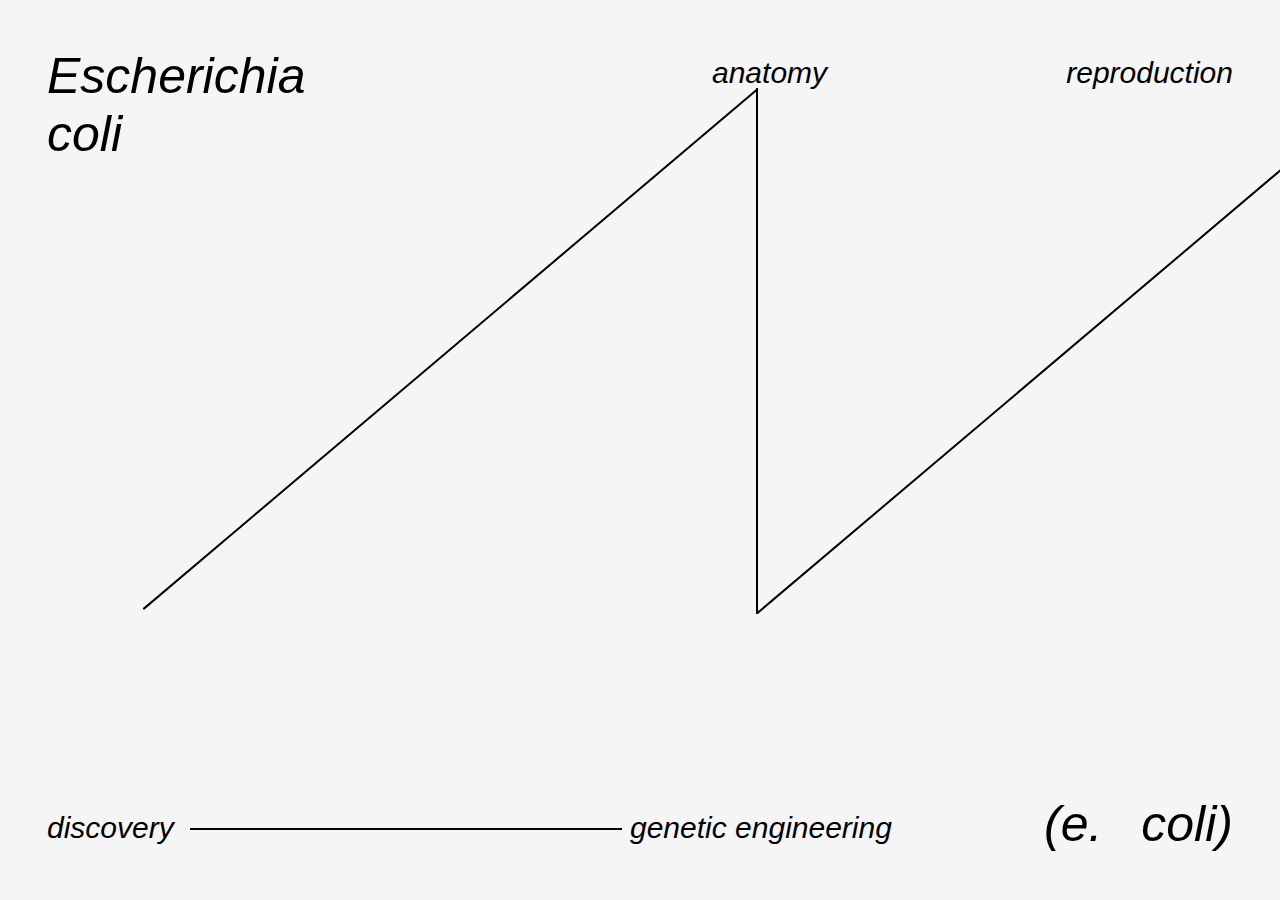
<file: index.html>
<!DOCTYPE html>
<html lang="en">
<head>
    <meta charset="UTF-8">
    <meta http-equiv="X-UA-Compatible" content="IE=edge">
    <meta name="viewport" content="width=device-width, initial-scale=1.0">
    <title>E. coli</title>

    <link rel="stylesheet" href="style.css">
</head>
<body>
    <div class="main">
        Escherichia<br>
        coli
    </div>

    <a href="/Users/anna/Desktop/e-coli/e-coli.github.io/anatomy.html">
        <div class="a">
            anatomy
        </div>
    </a>

    <a href="/Users/anna/Desktop/e-coli/e-coli.github.io/slay1.html">
        <div class="s">
            discovery
        </div>
    </a>

    <a href="/Users/anna/Desktop/e-coli/e-coli.github.io/slay2.html">
        <div class="ss">
            genetic engineering
        </div>
    </a>

    <a href="/Users/anna/Desktop/e-coli/e-coli.github.io/slay3.html">
        <div class="sss">
            reproduction
        </div>
    </a>
    
    <div class="e">
        (e.
    </div>

    <div class="c">
        coli)
    </div>
    
    <div class="line1"></div>
    <div class="line2"></div>
    <div class="line3"></div>
    <div class="line4"></div>
</body>
</html>
</file>
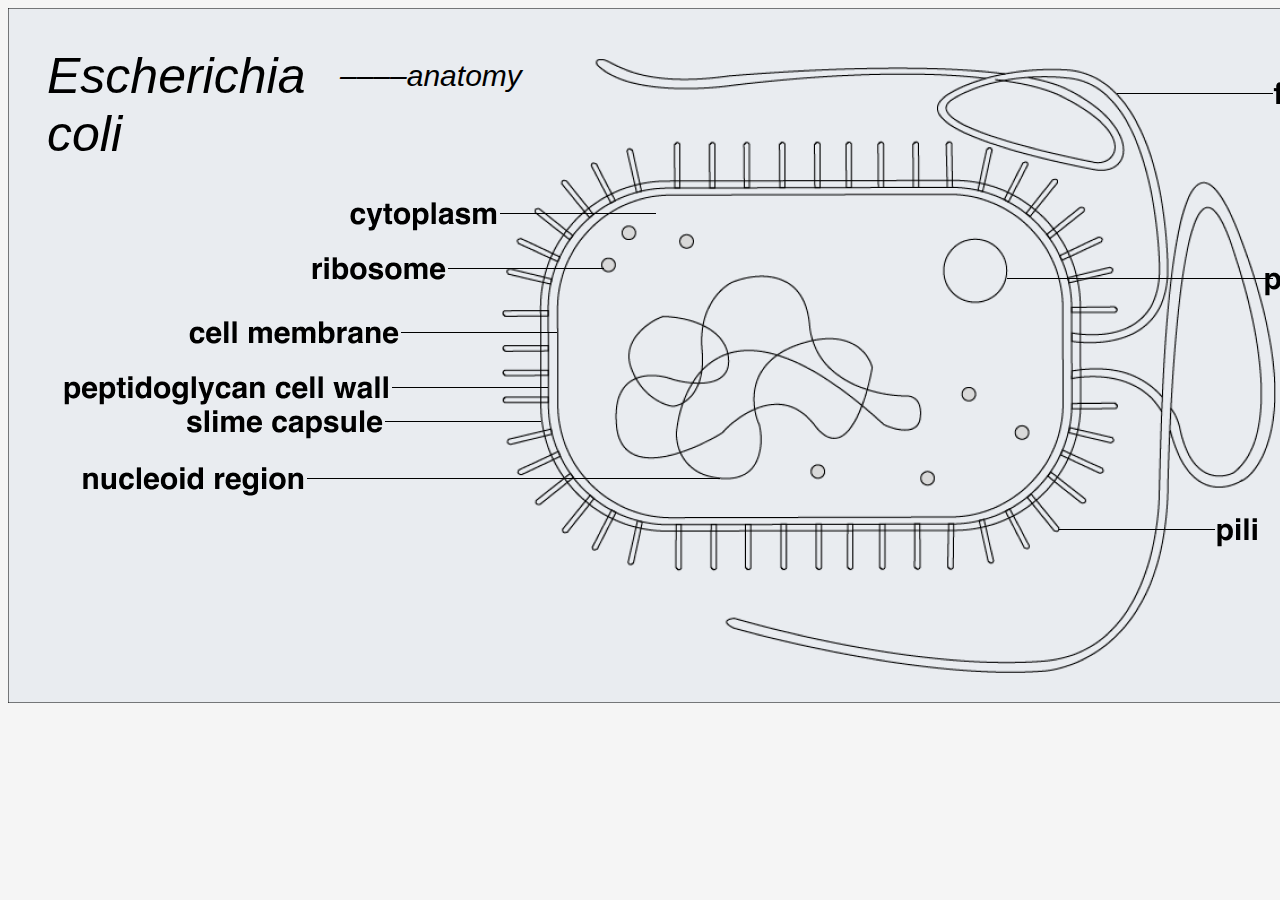
<file: anatomy.html>
<!DOCTYPE html>
<html lang="en">
<head>
    <meta charset="UTF-8">
    <meta http-equiv="X-UA-Compatible" content="IE=edge">
    <meta name="viewport" content="width=device-width, initial-scale=1.0">
    <title>anatomy</title>

    <link rel="stylesheet" href="anastyle.css">
</head>
<body>
    <a href="/Users/anna/Desktop/e-coli/e-coli/repository/index.html">
        <div class="main">
            Escherichia<br>
            coli
        </div>
    </a>

    <div class="a">
        ––––anatomy
    </div>

    <div class="ecoli">
        <img src="./imgs/e-coli-project.png">
    </div>
</body>
</html>
</file>
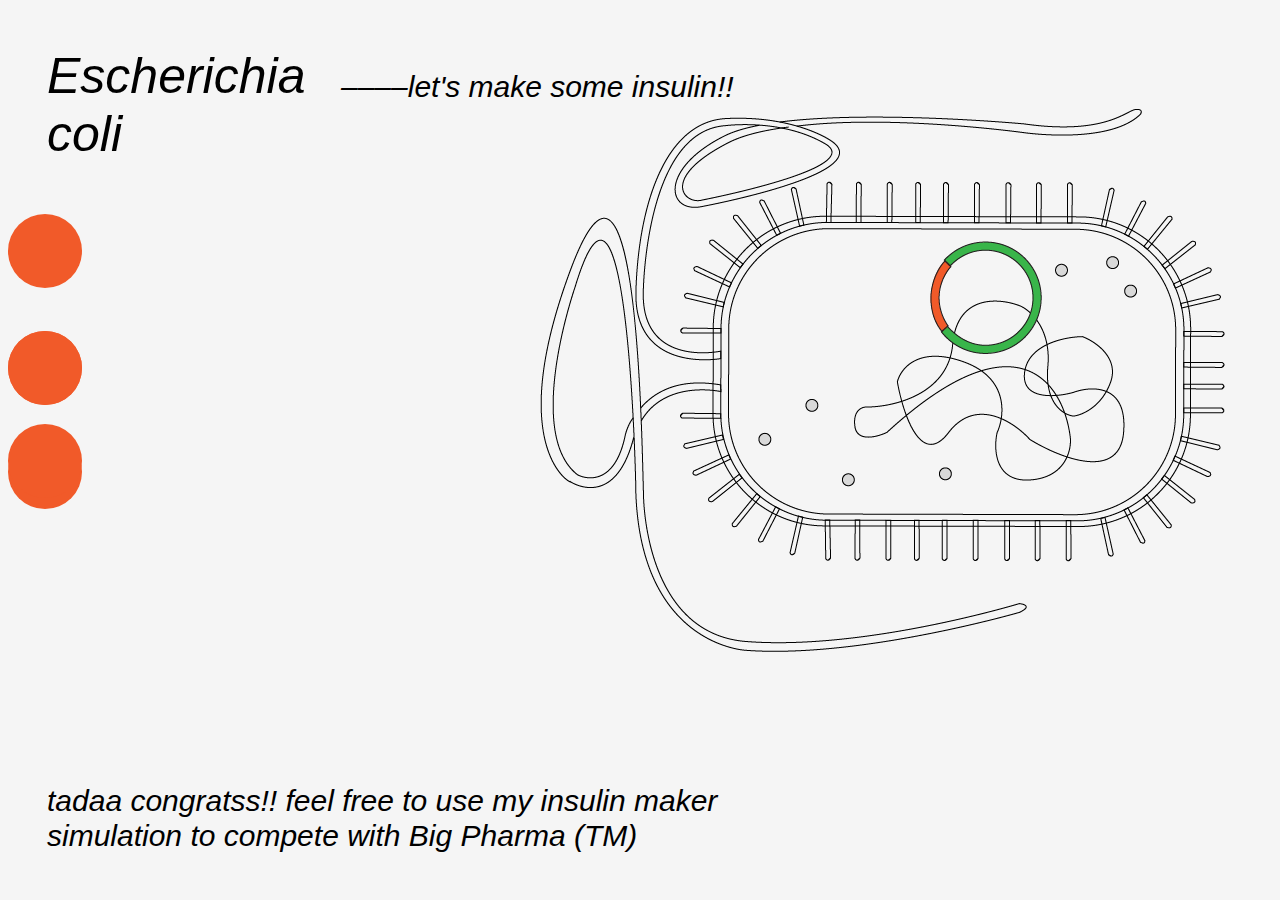
<file: makeprotein.html>
<!DOCTYPE html>
<html lang="en">
<head>
    <meta charset="UTF-8">
    <meta http-equiv="X-UA-Compatible" content="IE=edge">
    <meta name="viewport" content="width=device-width, initial-scale=1.0">
    <title>make protein</title>

    <link rel="stylesheet" href="makeprotein.css">

    <script>
        window.onload = function() {
          var context = new AudioContext();
        }
    </script>
</head>
<body>
    <a href="/Users/anna/Desktop/e-coli/e-coli.github.io/index.html">
        <div class="main">
            Escherichia<br>
            coli
        </div>
    </a>

    <div class="ge">
        ––––let's make some insulin!!
    </div>

    <img src="./imgs/plasmidround.png" class="plasmid">

    <img src="./imgs/4.png" class="h">

    <img src="./imgs/ecoli-structure-no-plasmid.png" class="ecoli">

    <div class="bg"></div>
    <div class="i1"></div>
    <div class="i2"></div>
    <div class="i3"></div>
    <div class="i4"></div>
    <div class="i5"></div>

    <div class="c">
        tadaa congratss!! feel free to use my insulin maker<br>
        simulation to compete with Big Pharma (TM)
    </div>

</body>
</html>
</file>
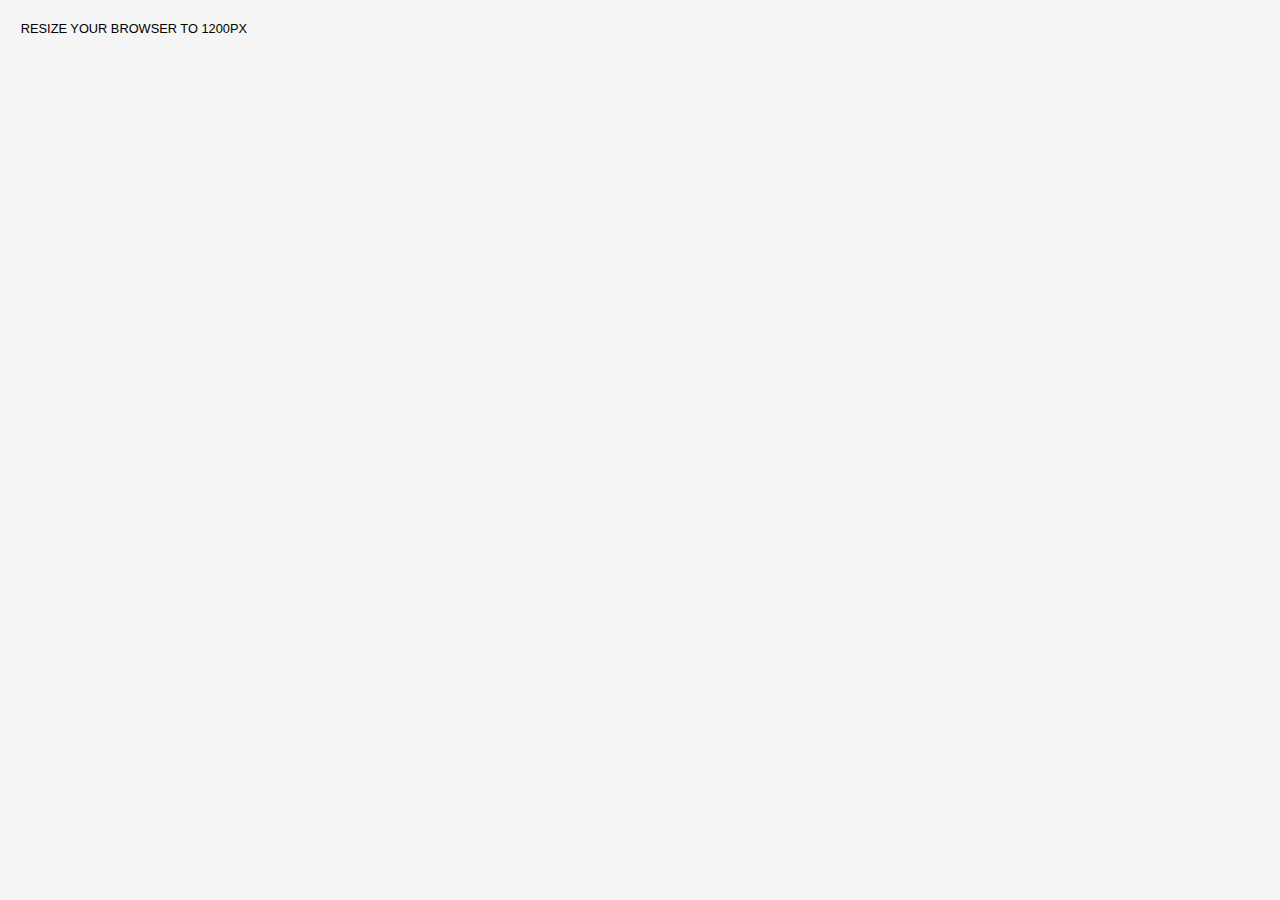
<file: resizea.html>
<!DOCTYPE html>
<html lang="en">
<head>
    <meta charset="UTF-8">
    <meta http-equiv="X-UA-Compatible" content="IE=edge">
    <meta name="viewport" content="width=device-width, initial-scale=1.0">
    <title>animation</title>

    <link rel="stylesheet" href="resizea.css">
</head>
<body>
    <footer>
        <span id="currentwidth">RESIZE YOUR BROWSER TO 1200PX</span>
    </footer>
    
    <div id="wrapper">
      <img src="./imgs/b1.png" class="a">
      <img src="./imgs/b2.png" class="b">
      <img src="./imgs/b3.png" class="c">
      <img src="./imgs/b4.png" class="d">
      <img src="./imgs/b5.png" class="e">
      <img src="./imgs/b6.png" class="f">
      <img src="./imgs/b7.png" class="g">
      <img src="./imgs/b8.png" class="h">
      <img src="./imgs/b9.png" class="i">
      <img src="./imgs/b10.png" class="j">
    </div>

    <script src="https://code.jquery.com/jquery-3.6.0.min.js" integrity="sha256-/xUj+3OJU5yExlq6GSYGSHk7tPXikynS7ogEvDej/m4=" crossorigin="anonymous">
    </script>

    <script type="text/javascript">
        $(window).resize(function() {
            var thewidth = $(window).width();
            $("currentwidth").text(thewidth + "PX");
            if (thewidth > 1200) {
                $(wrapper).fadeIn("slow");
            }
        });
    </script>
</body>
</html>
</file>
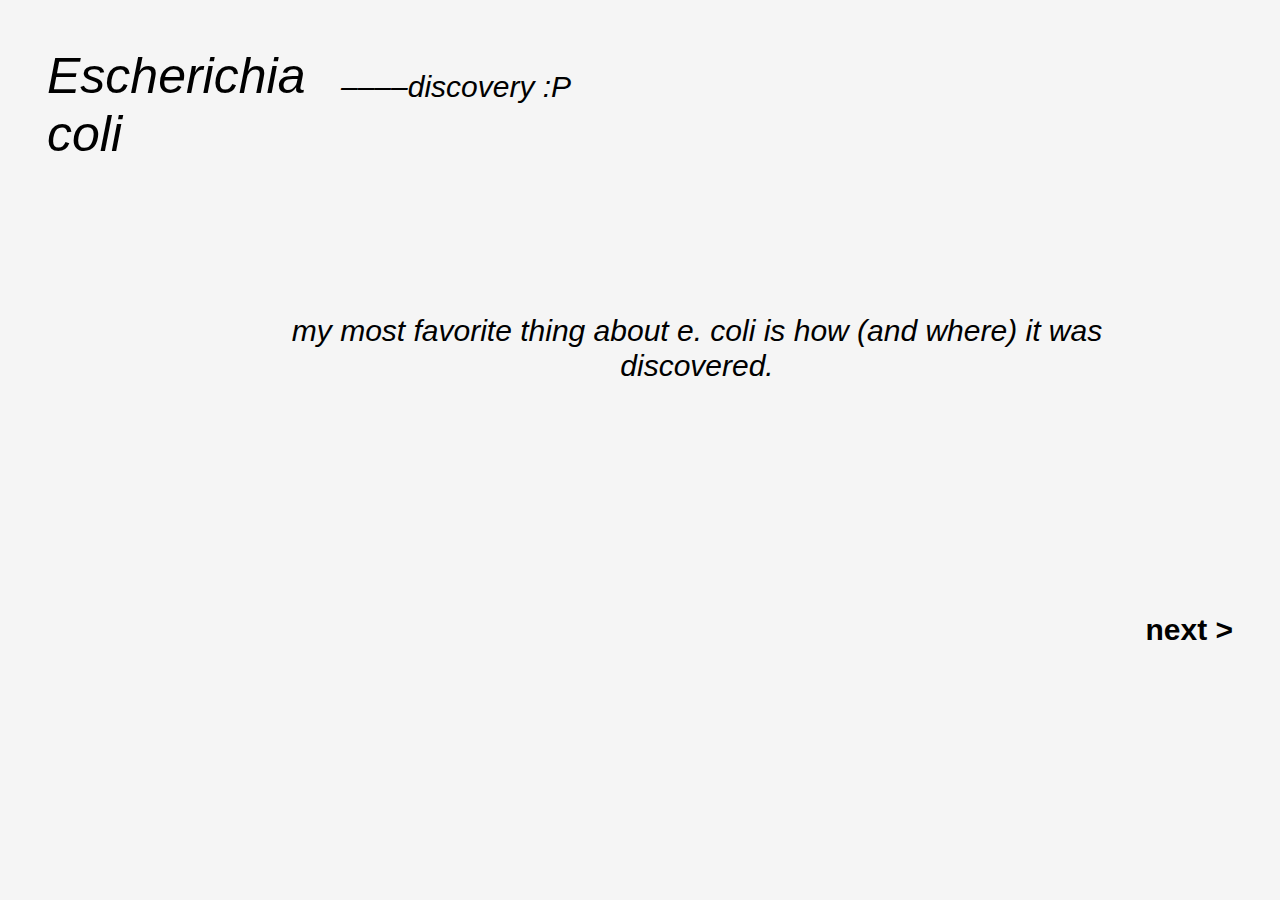
<file: slay1.html>
<!DOCTYPE html>
<html lang="en">
<head>
    <meta charset="UTF-8">
    <meta http-equiv="X-UA-Compatible" content="IE=edge">
    <meta name="viewport" content="width=device-width, initial-scale=1.0">
    <title>discovery</title>

    <link rel="stylesheet" href="slay1.css">
</head>
<body>
    <a href="/Users/anna/Desktop/e-coli/e-coli.github.io/index.html">
        <div class="main">
            Escherichia<br>
            coli
        </div>
    </a>

    <div class="discovery">
        ––––discovery :P
    </div>

    <div class="text">
        my most favorite thing about e. coli is how (and where) it was discovered.
    </div>

    <a href="/Users/anna/Desktop/e-coli/e-coli.github.io/resizea.html">
        <div class="resize">
            next >
        </div>
    </a>
</body>
</html>
</file>
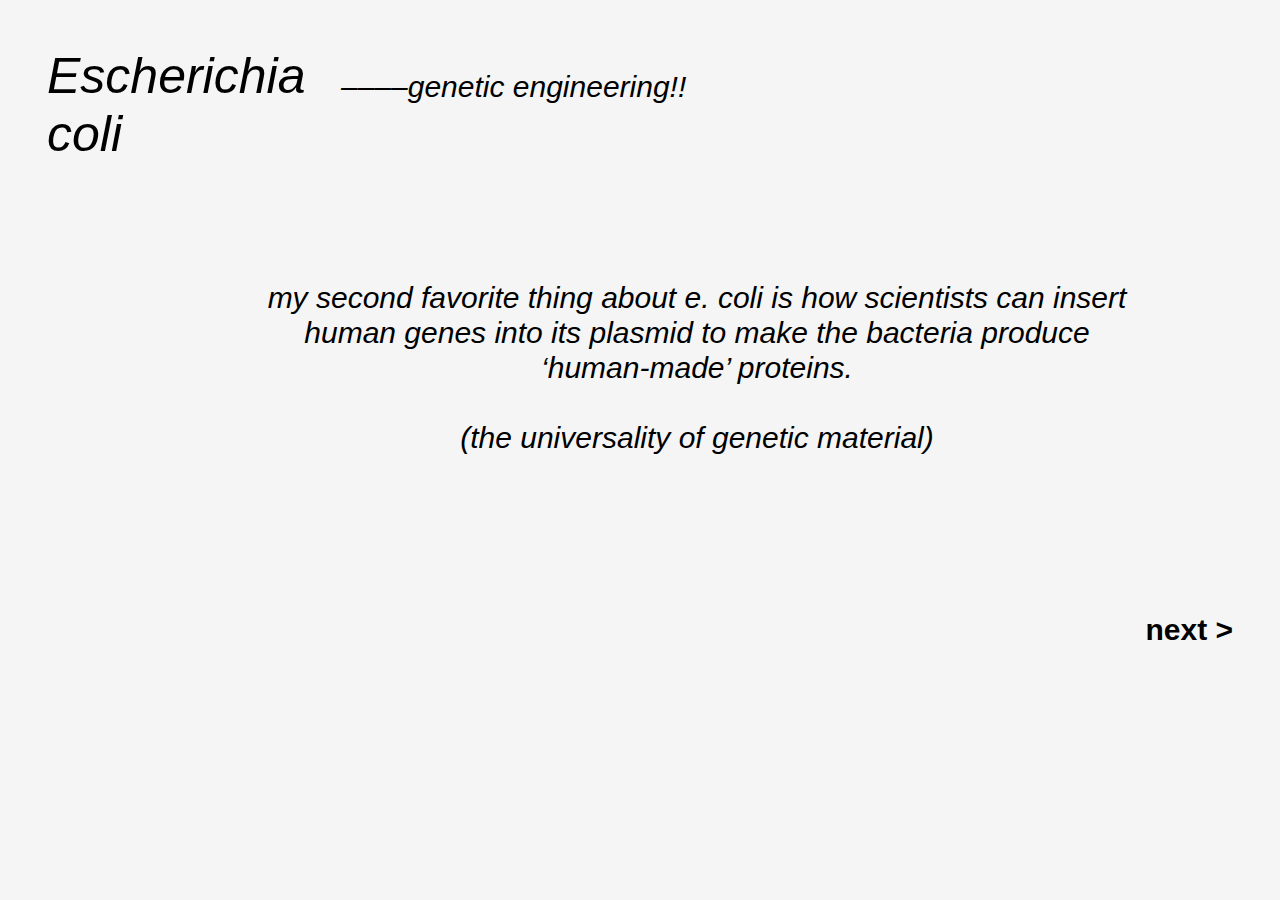
<file: slay2.html>
<!DOCTYPE html>
<html lang="en">
<head>
    <meta charset="UTF-8">
    <meta http-equiv="X-UA-Compatible" content="IE=edge">
    <meta name="viewport" content="width=device-width, initial-scale=1.0">
    <title>genetic engineering</title>

    <link rel="stylesheet" href="slay2.css">
</head>
<body>
    <a href="/Users/anna/Desktop/e-coli/e-coli.github.io/index.html">
        <div class="main">
            Escherichia<br>
            coli
        </div>
    </a>

    <div class="ge">
        ––––genetic engineering!!
    </div>

    <div class="text">
        my second favorite thing about e. coli is how scientists can insert human genes into its plasmid to make the bacteria produce ‘human-made’ proteins.<br>
         <br>
        (the universality of genetic material)
    </div>

    <a href="/Users/anna/Desktop/e-coli/e-coli.github.io/2next.html">
        <div class="next">
            next >
        </div>
    </a>
</body>
</html>
</file>
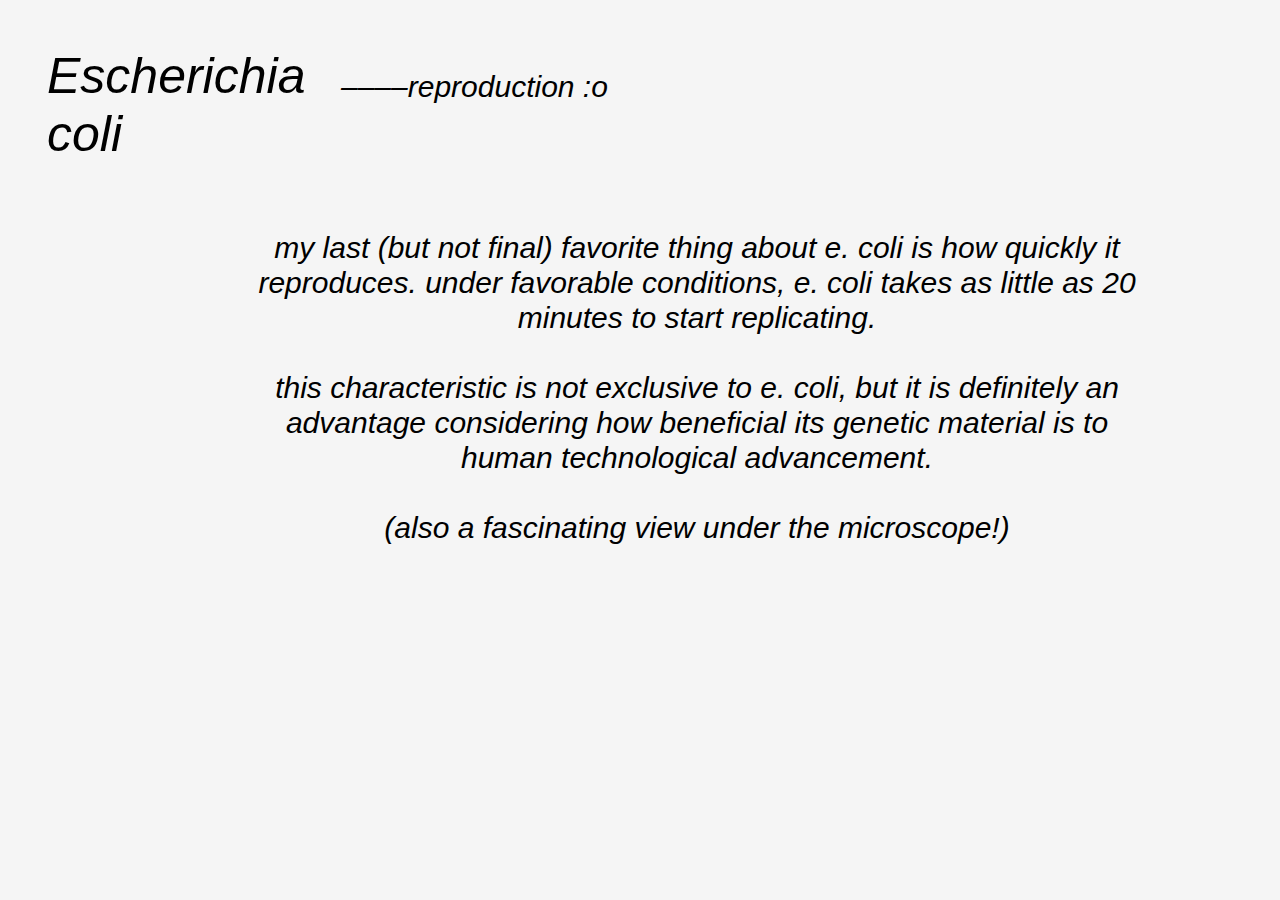
<file: slay3.html>
<!DOCTYPE html>
<html lang="en">
<head>
    <meta charset="UTF-8">
    <meta http-equiv="X-UA-Compatible" content="IE=edge">
    <meta name="viewport" content="width=device-width, initial-scale=1.0">
    <title>reproduction</title>

    <link rel="stylesheet" href="slay3.css">
</head>
<body>
    <a href="/Users/anna/Desktop/e-coli/e-coli.github.io/index.html">
        <div class="main">
            Escherichia<br>
            coli
        </div>
    </a>

    <div class="r">
        ––––reproduction :o
    </div>

    <div class="text">
        my last (but not final) favorite thing about e. coli is how quickly it reproduces. under favorable conditions, e. coli takes as little as 20 minutes to start replicating.<br>
         <br>
        this characteristic is not exclusive to e. coli, but it is definitely an advantage considering how beneficial its genetic material is to human technological advancement.<br>
         <br>
        (also a fascinating view under the microscope!)
    </div>

    <div class="e1"></div>
    <div class="e2"></div>
    <div class="e3"></div>
    <div class="e4"></div>
    <div class="e5"></div>
    <div class="e6"></div>
    <div class="e7"></div>
    <div class="e8"></div>
    <div class="e9"></div>
    <div class="e10"></div>
    <div class="e11"></div>
    <div class="e12"></div>
    <div class="e13"></div>
    <div class="e14"></div>
    <div class="e15"></div>
    <div class="e16"></div>
    <div class="e17"></div>
    <div class="e18"></div>
    <div class="e19"></div>
    <div class="e20"></div>
    <div class="e21"></div>
    <div class="e22"></div>
    <div class="e23"></div>
    <div class="e24"></div>
    <div class="e25"></div>
    <div class="e26"></div>
    <div class="e27"></div>
    <div class="e28"></div>
    <div class="e29"></div>
    <div class="e30"></div>
    <div class="e31"></div>
    <div class="e32"></div>
    <div class="e33"></div>
    <div class="e34"></div>
    <div class="e35"></div>
    <div class="e36"></div>
    <div class="e37"></div>
    <div class="e38"></div>
    <div class="e39"></div>
    <div class="e40"></div>
    <div class="e41"></div>
    <div class="e42"></div>
    <div class="e43"></div>
    <div class="e44"></div>
    <div class="e45"></div>
    <div class="e46"></div>
    <div class="e47"></div>
    <div class="e48"></div>
    <div class="e49"></div>
    <div class="e50"></div>
    <div class="e51"></div>
    <div class="e52"></div>
    <div class="e53"></div>
    <div class="e54"></div>
    <div class="e55"></div>
    <div class="e56"></div>
    <div class="e57"></div>
    <div class="e58"></div>
    <div class="e59"></div>
    <div class="e60"></div>
    <div class="e61"></div>
    <div class="e62"></div>
    <div class="e63"></div>
    <div class="e64"></div>
    <div class="e65"></div>
    <div class="e66"></div>
    <div class="e67"></div>
    <div class="e68"></div>
    <div class="e69"></div>
    <div class="e70"></div>
    <div class="e71"></div>
    <div class="e72"></div>
    <div class="e73"></div>
    <div class="e74"></div>
    <div class="e75"></div>
    <div class="e76"></div>
    <div class="e77"></div>
    <div class="e78"></div>
    <div class="e79"></div>
    <div class="e80"></div>
    <div class="e81"></div>
    <div class="e82"></div>
    <div class="e83"></div>
    <div class="e84"></div>
    <div class="e85"></div>
    <div class="e86"></div>
    <div class="e87"></div>
    <div class="e88"></div>
    <div class="e89"></div>
    <div class="e90"></div>
    <div class="e91"></div>
    <div class="e92"></div>
    <div class="e93"></div>
    <div class="e94"></div>
    <div class="e95"></div>
    <div class="e96"></div>
    <div class="e97"></div>
    <div class="e98"></div>
    <div class="e99"></div>
    <div class="e100"></div>
    <div class="e101"></div>
    <div class="e102"></div>
    <div class="e103"></div>
    <div class="e104"></div>
    <div class="e105"></div>
    <div class="e106"></div>
    <div class="e107"></div>
    <div class="e108"></div>
    <div class="e109"></div>
    <div class="e110"></div>
    <div class="e111"></div>
    <div class="e112"></div>
    <div class="e113"></div>
    <div class="e114"></div>
    <div class="e115"></div>
    <div class="e116"></div>
    <div class="e117"></div>
    <div class="e118"></div>
    <div class="e119"></div>
    <div class="e120"></div>
    <div class="e121"></div>
    <div class="e122"></div>
    <div class="e123"></div>
    <div class="e124"></div>
    <div class="e125"></div>
    <div class="e126"></div>
    <div class="e127"></div>
    <div class="e128"></div>
    <div class="e129"></div>
    <div class="e130"></div>
    <div class="e131"></div>
    <div class="e132"></div>
    <div class="e133"></div>
    <div class="e134"></div>
    <div class="e135"></div>
    <div class="e136"></div>
    <div class="e137"></div>
    <div class="e138"></div>
    <div class="e139"></div>
    <div class="e140"></div>
    <div class="e141"></div>
    <div class="e142"></div>
    <div class="e143"></div>
    <div class="e144"></div>
    <div class="e145"></div>
    <div class="e146"></div>
    <div class="e147"></div>
    <div class="e148"></div>
    <div class="e149"></div>
    <div class="e150"></div>
    <div class="e151"></div>
    <div class="e152"></div>
    <div class="e153"></div>
    <div class="e154"></div>
    <div class="e155"></div>
    <div class="e156"></div>
    <div class="e157"></div>
    <div class="e158"></div>
    <div class="e159"></div>
    <div class="e160"></div>
    <div class="e161"></div>
    <div class="e162"></div>
    <div class="e163"></div>
    <div class="e164"></div>
    <div class="e165"></div>
    <div class="e166"></div>
    <div class="e167"></div>
    <div class="e168"></div>
    <div class="e169"></div>
    <div class="e170"></div>
    <div class="e171"></div>
    <div class="e172"></div>
    <div class="e173"></div>
    <div class="e174"></div>
    <div class="e175"></div>
    <div class="e176"></div>
    <div class="e177"></div>
    <div class="e178"></div>
    <div class="e179"></div>
    <div class="e180"></div>
    <div class="e181"></div>
    <div class="e182"></div>
    <div class="e183"></div>
    <div class="e184"></div>
    <div class="e185"></div>
    <div class="e186"></div>
    <div class="e187"></div>
    <div class="e188"></div>
    <div class="e189"></div>
    <div class="e190"></div>
    <div class="e191"></div>
    <div class="e192"></div>
    <div class="e193"></div>
    <div class="e194"></div>
    <div class="e195"></div>
    <div class="e196"></div>
    <div class="e197"></div>
    <div class="e198"></div>
    <div class="e199"></div>
    <div class="e200"></div>
    <div class="e201"></div>
    <div class="e202"></div>
    <div class="e203"></div>
    <div class="e204"></div>
    <div class="e205"></div>
    <div class="e206"></div>
    <div class="e207"></div>
    <div class="e208"></div>
    <div class="e209"></div>
</body>
</html>
</file>
<file: style.css>
html {
    background-color: #F5F5F5 ;
}

.main {
    position: absolute;
    top: 47px;
    left: 47px;
    font-family: 'Helvetica';
    font-style: italic;
    font-weight: 300;
    font-size: 50px;
    line-height: 58px;
    color: #000000;
}

.e {
    position: absolute;
    bottom: 47px;
    left: 1044px;
    font-family: 'Helvetica';
    font-style: italic;
    font-weight: 300;
    font-size: 50px;
    line-height: 58px;
    color: #000000;
}

.c {
    position: absolute;
    bottom: 47px;
    right: 47px;
    font-family: 'Helvetica';
    font-style: italic;
    font-weight: 300;
    font-size: 50px;
    line-height: 58px;
    color: #000000;
}

.a {
    position: absolute;
    top: 55px;
    left: 712px;
    font-family: 'Helvetica';
    font-style: italic;
    font-weight: 300;
    font-size: 30px;
    line-height: 35px;
     color: #000000;
}

.sss {
    position: absolute;
    top: 55px;
    right: 47px;
    font-family: 'Helvetica';
    font-style: italic;
    font-weight: 300;
    font-size: 30px;
    line-height: 35px;
    color: #000000;
}

.s {
    position: absolute;
    bottom: 55px;
    left: 47px;
    font-family: 'Helvetica';
    font-style: italic;
    font-weight: 300;
    font-size: 30px;
    line-height: 35px;
    color: #000000;
}

.ss {
    position: absolute;
    bottom: 55px;
    left: 630px;
    font-family: 'Helvetica';
    font-style: italic;
    font-weight: 300;
    font-size: 30px;
    line-height: 35px;
    color: #000000;
}

.line1 {
    position: absolute;
    top: 88px;
    left: 756px;
    height: 524px;
    border: 1px solid #000000;
}

.line2 {
    position: absolute;
    top: 348px;
    left: 48px;
    width: 803.2px;
    height: 0px;
    border: 1px solid #000000;
    transform: rotate(-40.25deg);
}

.line3 {
    position: absolute;
    top: 352px;
    left: 662px;
    width: 803.2px;
    height: 0px;
    border: 1px solid #000000;
    transform: rotate(-40.25deg);
}

.line4 {
    position: absolute;
    bottom: 70px;
    left: 190px;
    width: 430px;
    height: 0px;
    border: 1px solid #000000;
}
</file>
<file: anastyle.css>
html {
    background-color: #F5F5F5 ;
}

.main {
    position: absolute;
    top: 47px;
    left: 47px;
    font-family: 'Helvetica';
    font-style: italic;
    font-weight: 300;
    font-size: 50px;
    line-height: 58px;
    color: #000000;
    z-index: 10;
}

.a {
    position: absolute;
    top: 58px;
    left: 340px;
    font-family: 'Helvetica';
    font-style: italic;
    font-weight: 300;
    font-size: 30px;
    line-height: 35px;
    color: #000000;
    z-index: 10;
}

.ecoli {
    position: absolute;
}
</file>
<file: makeprotein.css>
html {
    background-color: #F5F5F5 ;
}

.main {
    position: absolute;
    top: 47px;
    left: 47px;
    font-family: 'Helvetica';
    font-style: italic;
    font-weight: 300;
    font-size: 50px;
    line-height: 58px;
    color: #000000;
}

.ge {
    position: absolute;
    top: 69px;
    left: 341px;
    font-family: 'Helvetica';
    font-style: italic;
    font-weight: 300;
    font-size: 30px;
    line-height: 35px;
    color: #000000;
}

.ecoli {
    position: absolute;
    right: 55px;
    top: 12%;
    z-index: 3;
}

.plasmid {
    position: absolute;
    top: 241px;
    left: 940px;
    z-index: 4;
}

.h {
    position: absolute;
    top: 260px;
    left: 930px;
    z-index: 4;
}

.bg {
    position: absolute;
    right: 0;
    top: 182px;
    width: 621px;
    height: 351px;
    background: #F5F5F5;
    z-index: 2;
}

.i1 {
    position: absolute;
    width: 74px;
    height: 74px;
    top: 214px;
    background: #F15A29;
    border-radius: 50%;
    z-index: 1;
    animation-name: insulin1;
    animation-duration: 1s;
    animation-fill-mode: forwards;
}

@keyframes insulin1 {
    0% {right: 0px}
    100% {right: 882px}
}

.i2 {
    position: absolute;
    width: 74px;
    height: 74px;
    top: 435px;
    background: #F15A29;
    border-radius: 50%;
    z-index: 1;
    animation-name: insulin2;
    animation-duration: 2s;
    animation-fill-mode: forwards;
}

@keyframes insulin2 {
    0% {right: 0px}
    100% {right: 835px}
}

.i3 {
    position: absolute;
    width: 74px;
    height: 74px;
    top: 331px;
    background: #F15A29;
    border-radius: 50%;
    z-index: 1;
    animation-name: insulin3;
    animation-duration: 3s;
    animation-fill-mode: forwards;
}

@keyframes insulin3 {
    0% {right: 0px}
    100% {right: 930px}
}

.i4 {
    position: absolute;
    width: 74px;
    height: 74px;
    top: 424px;
    background: #F15A29;
    border-radius: 50%;
    z-index: 1;
    animation-name: insulin4;
    animation-duration: 4s;
    animation-fill-mode: forwards;
}

@keyframes insulin4 {
    0% {right: 0px}
    100% {right: 997px}
}

.i5 {
    position: absolute;
    width: 74px;
    height: 74px;
    top: 331px;
    background: #F15A29;
    border-radius: 50%;
    z-index: 1;
    animation-name: insulin5;
    animation-duration: 5s;
    animation-fill-mode: forwards;
}

@keyframes insulin5 {
    0% {right: 0px}
    100% {right: 1146px}
}

.c {
    position: absolute;
    left: 47px;
    bottom: 47px;
    font-family: 'Helvetica';
    font-style: italic;
    font-weight: 300;
    font-size: 30px;
    line-height: 35px;
    color: #000000;
}
</file>
<file: resizea.css>
html {
    background-color: #F5F5F5;
}

footer{
    font-family:"arial";
    font-size: .8em;
    padding: 1em;
    position: absolute;
    color:black;
}
  
  
#wrapper{
    margin: 0 auto;
    text-align: center;
    display: none;
}
  
  
@media only screen and (min-width: 1200px) {
    img:not(.a){
      display: none;
    }
}

@media only screen and (min-width: 1112px) and (max-width: 1200px){
    img:not(.b){
      display: none;
    }
}

@media only screen and (min-width: 1057px) and (max-width: 1112px){
img:not(.c){
    display: none;
}
}

@media only screen and (min-width: 1021px) and (max-width: 1057px){
img:not(.d){
    display: none;
}
}


@media only screen and (min-width: 1006px) and (max-width: 1021px){
img:not(.e){
    display: none;
}
}

@media only screen and (min-width: 985px) and (max-width: 1006px){
img:not(.f){
    display: none;
}
}

@media only screen and (min-width: 945px) and (max-width: 985px){
img:not(.g){
    display: none;
}
}

@media only screen and (min-width: 902px) and (max-width: 945px){
img:not(.h){
    display: none;
}
}

@media only screen and (min-width: 839px) and (max-width: 902px){
img:not(.i){
    display: none;
}
}

@media only screen and (min-width: 761px) and (max-width: 839px){
img:not(.j){
    display: none;
}
}
</file>
<file: slay1.css>
html {
    background-color: #F5F5F5 ;
}

.main {
    position: absolute;
    top: 47px;
    left: 47px;
    font-family: 'Helvetica';
    font-style: italic;
    font-weight: 300;
    font-size: 50px;
    line-height: 58px;
    color: #000000;
}

.discovery {
    position: absolute;
    top: 69px;
    left: 341px;
    font-family: 'Helvetica';
    font-style: italic;
    font-weight: 300;
    font-size: 30px;
    line-height: 35px;
    color: #000000;
}

.text {
    position: absolute;
    width: 882px;
    height: 69px;
    top: 313px;
    left: 20%;
    font-family: 'Helvetica';
    font-style: italic;
    font-weight: 300;
    font-size: 30px;
    line-height: 35px;
    text-align: center;
    color: #000000;
}

.resize {
    position: absolute;
    top: 613px;
    right: 47px;
    font-family: 'Helvetica';
    font-style: normal;
    font-weight: 700;
    font-size: 30px;
    line-height: 34px;
    text-align: right;
    color: #000000;
}
</file>
<file: slay2.css>
html {
    background-color: #F5F5F5 ;
}

.main {
    position: absolute;
    top: 47px;
    left: 47px;
    font-family: 'Helvetica';
    font-style: italic;
    font-weight: 300;
    font-size: 50px;
    line-height: 58px;
    color: #000000;
}

.ge {
    position: absolute;
    top: 69px;
    left: 341px;
    font-family: 'Helvetica';
    font-style: italic;
    font-weight: 300;
    font-size: 30px;
    line-height: 35px;
    color: #000000;
}

.text {
    position: absolute;
    width: 882px;
    height: 178px;
    top: 280px;
    left: 20%;
    font-family: 'Helvetica';
    font-style: italic;
    font-weight: 300;
    font-size: 30px;
    line-height: 35px;
    text-align: center;
    color: #000000;
}

.next {
    position: absolute;
    width: 709px;
    top: 613px;
    right: 47px;
    font-family: 'Helvetica';
    font-style: normal;
    font-weight: 700;
    font-size: 30px;
    line-height: 34px;
    text-align: right;
    color: #000000;
}
</file>
<file: slay3.css>
html {
    background-color: #F5F5F5 ;
}

.main {
    position: absolute;
    top: 47px;
    left: 47px;
    font-family: 'Helvetica';
    font-style: italic;
    font-weight: 300;
    font-size: 50px;
    line-height: 58px;
    color: #000000;
    z-index: 100;
}

.r {
    position: absolute;
    top: 69px;
    left: 341px;
    font-family: 'Helvetica';
    font-style: italic;
    font-weight: 300;
    font-size: 30px;
    line-height: 35px;
    color: #000000;
    z-index: 100;
}

.text {
    position: absolute;
    width: 882px;
    height: 245;
    top: 230px;
    left: 20%;
    font-family: 'Helvetica';
    font-style: italic;
    font-weight: 300;
    font-size: 30px;
    line-height: 35px;
    text-align: center;
    color: #000000;
    z-index: 100;
}

.e1 {
    box-sizing: border-box;

    position: absolute;
    width: 70.38px;
    height: 47.68px;

    background: #F0C5C5;
    border: 3px solid #F0C5C5;
    border-radius: 29.5px;
    animation: ecoli 0s 1s forwards;
    opacity: 0;
}

@keyframes ecoli {
    to   { opacity: 1; }
}

.e2 {
    box-sizing: border-box;
    position: absolute;
    top: 25px;
    left: 70px;
    width: 73.56px;
    height: 45.71px;
    background: #F0C5C5;
    border: 3px solid #F0C5C5;
    border-radius: 29.5px;
    transform: matrix(-0.57, 0.86, -0.78, -0.59, 0, 0);
    animation: ecoli2 0s 2s forwards;
    opacity: 0;
}

@keyframes ecoli2 {
    to   { opacity: 1; }
}

.e3 {
    box-sizing: border-box;
    position: absolute;
    top: 70px;
    width: 70.51px;
    height: 47.61px;
    background: #F0C5C5;
    border: 3px solid #F0C5C5;
    border-radius: 29.5px;
    transform: matrix(0.99, 0.18, -0.15, 0.98, 0, 0);
    animation: ecoli2 0s 2s forwards;
    opacity: 0;
}

@keyframes ecoli2 {
    to   { opacity: 1; }
}

.e4 {
    box-sizing: border-box;
    position: absolute;
    left: 140px;
    width: 70.39px;
    height: 47.68px;
    background: #F0C5C5;
    border: 3px solid #F0C5C5;
    border-radius: 29.5px;
    transform: matrix(1, 0.05, -0.04, 1, 0, 0);
    animation: ecoli2 0s 3s forwards;
    opacity: 0;
}

@keyframes ecoli2 {
    to   { opacity: 1; }
}

.e5 {
    box-sizing: border-box;
    top: 60px;
    left: 125px;
    position: absolute;
    width: 70.46px;
    height: 47.64px;

    background: #F0C5C5;
    border: 3px solid #F0C5C5;
    border-radius: 29.5px;
    transform: matrix(0.99, 0.14, -0.12, 0.99, 0, 0);
    animation: ecoli2 0s 3s forwards;
    opacity: 0;
}

@keyframes ecoli2 {
    to   { opacity: 1; }
}

.e6 {
    box-sizing: border-box;
    top: 107px;
    left: 80px;
    position: absolute;
    width: 70.38px;
    height: 47.68px;

    background: #F0C5C5;
    border: 3px solid #F0C5C5;
    border-radius: 29.5px;
    transform: matrix(1, 0, 0, 1, 0, 0);
    animation: ecoli2 0s 3s forwards;
    opacity: 0;
}

@keyframes ecoli2 {
    to   { opacity: 1; }
}

.e7 {
    box-sizing: border-box;
    top: 145px;
    position: absolute;
    width: 75.1px;
    height: 44.68px;

    background: #F0C5C5;
    border: 3px solid #F0C5C5;
    border-radius: 29.5px;
    transform: matrix(0, -1, 1, 0, 0, 0);
    animation: ecoli2 0s 3s forwards;
    opacity: 0;
}

@keyframes ecoli2 {
    to   { opacity: 1; }
}

.e8 {
    box-sizing: border-box;
    top: 210px;
    position: absolute;
    width: 70.55px;
    height: 47.58px;

    background: #F0C5C5;
    border: 3px solid #F0C5C5;
    border-radius: 29.5px;
    transform: matrix(0.98, 0.2, -0.18, 0.98, 0, 0);
    animation: ecoli2 0s 4s forwards;
    opacity: 0;
}

@keyframes ecoli2 {
    to   { opacity: 1; }
}

.e9 {
    box-sizing: border-box;
    top: 163px;
    left: 75px;
    position: absolute;
    width: 70.71px;
    height: 47.48px;

    background: #F0C5C5;
    border: 3px solid #F0C5C5;
    border-radius: 29.5px;
    transform: matrix(0.97, -0.28, 0.25, 0.96, 0, 0);
    animation: ecoli2 0s 4s forwards;
    opacity: 0;
}

@keyframes ecoli2 {
    to   { opacity: 1; }
}

.e10 {
    box-sizing: border-box;
    top: 130px;
    left: 150px;
    position: absolute;
    width: 70.55px;
    height: 47.58px;

    background: #F0C5C5;
    border: 3px solid #F0C5C5;
    border-radius: 29.5px;
    transform: matrix(0.98, 0.2, -0.18, 0.98, 0, 0);
    animation: ecoli2 0s 4s forwards;
    opacity: 0;
}

@keyframes ecoli2 {
    to   { opacity: 1; }
}

.e11 {
    box-sizing: border-box;
    top: 72px;
    left: 198px;
    position: absolute;
    width: 72.21px;
    height: 46.57px;

    background: #F0C5C5;
    border: 3px solid #F0C5C5;
    border-radius: 29.5px;
    transform: matrix(0.79, -0.66, 0.57, 0.78, 0, 0);
    animation: ecoli2 0s 4s forwards;
    opacity: 0;
}

@keyframes ecoli2 {
    to   { opacity: 1; }
}

.e12 {
    box-sizing: border-box;
    left: 215px;
    position: absolute;
    width: 70.71px;
    height: 47.48px;

    background: #F0C5C5;
    border: 3px solid #F0C5C5;
    border-radius: 29.5px;
    transform: matrix(0.97, -0.28, 0.25, 0.96, 0, 0);
    animation: ecoli2 0s 4s forwards;
    opacity: 0;
}

@keyframes ecoli2 {
    to   { opacity: 1; }
}

.e13 {
    box-sizing: border-box;
    left: 300px;
    position: absolute;
    width: 70.42px;
    height: 47.66px;

    background: #F0C5C5;
    border: 3px solid #F0C5C5;
    border-radius: 29.5px;
    transform: matrix(1, 0.1, 0.09, -0.99, 0, 0);
    animation: ecoli2 0s 4s forwards;
    opacity: 0;
}

@keyframes ecoli2 {
    to   { opacity: 1; }
}

.e14 {
    box-sizing: border-box;
    top: 65px;
    left: 279px;
    position: absolute;
    width: 70.39px;
    height: 47.68px;

    background: #F0C5C5;
    border: 3px solid #F0C5C5;
    border-radius: 29.5px;
    transform: matrix(1, 0.05, -0.04, 1, 0, 0);
    animation: ecoli2 0s 4s forwards;
    opacity: 0;
}

@keyframes ecoli2 {
    to   { opacity: 1; }
}

.e15 {
    box-sizing: border-box;
    top: 130px;
    left: 245px;
    position: absolute;
    width: 72.3px;
    height: 46.51px;

    background: #F0C5C5;
    border: 3px solid #F0C5C5;
    border-radius: 29.5px;
    transform: matrix(0.78, 0.68, -0.59, 0.77, 0, 0);
    animation: ecoli2 0s 4s forwards;
    opacity: 0;
}

@keyframes ecoli2 {
    to   { opacity: 1; }
}

.e16 {
    box-sizing: border-box;
    top: 170px;
    left: 210px;
    position: absolute;
    width: 70.55px;
    height: 47.58px;

    background: #F0C5C5;
    border: 3px solid #F0C5C5;
    border-radius: 29.5px;
    transform: matrix(0.98, 0.2, -0.18, 0.98, 0, 0);
    animation: ecoli2 0s 5s forwards;
    opacity: 0;
}

@keyframes ecoli2 {
    to   { opacity: 1; }
}

.e17 {
    box-sizing: border-box;
    top: 200px;
    left: 133px;
    position: absolute;
    width: 75px;
    height: 44.75px;

    background: #F0C5C5;
    border: 3px solid #F0C5C5;
    border-radius: 29.5px;
    transform: matrix(0.14, 0.99, -0.98, 0.16, 0, 0);
    animation: ecoli2 0s 4s forwards;
    opacity: 0;
}

@keyframes ecoli2 {
    to   { opacity: 1; }
}

.e18 {
    box-sizing: border-box;
    top: 230px;
    left: 73px;
    position: absolute;
    width: 73.71px;
    height: 45.61px;

    background: #F0C5C5;
    border: 3px solid #F0C5C5;
    border-radius: 29.5px;
    transform: matrix(0.54, -0.88, -0.8, -0.56, 0, 0);
    animation: ecoli2 0s 4s forwards;
    opacity: 0;
}

@keyframes ecoli2 {
    to   { opacity: 1; }
}

.e19 {
    box-sizing: border-box;
    top: 286px;
    position: absolute;
    width: 75.1px;
    height: 44.68px;

    background: #F0C5C5;
    border: 3px solid #F0C5C5;
    border-radius: 29.5px;
    transform: matrix(0, 1, 1, 0, 0, 0);
    animation: ecoli2 0s 5s forwards;
    opacity: 0;
}

@keyframes ecoli2 {
    to   { opacity: 1; }
}

.e20 {
    box-sizing: border-box;
    top: 355px;
    position: absolute;
    width: 70.51px;
    height: 47.61px;
    
    background: #F0C5C5;
    border: 3px solid #F0C5C5;
    border-radius: 29.5px;
    transform: matrix(0.99, -0.18, -0.15, -0.98, 0, 0);
    animation: ecoli2 0s 4s forwards;
    opacity: 0;
}

@keyframes ecoli2 {
    to   { opacity: 1; }
}

.e21 {
    box-sizing: border-box;
    top: 308px;
    left: 80px;
    position: absolute;
    width: 70.38px;
    height: 47.68px;
    
    background: #F0C5C5;
    border: 3px solid #F0C5C5;
    border-radius: 29.5px;
    transform: matrix(1, 0, 0, -1, 0, 0);
    animation: ecoli2 0s 6s forwards;
    opacity: 0;
}

@keyframes ecoli2 {
    to   { opacity: 1; }
}

.e22 {
    box-sizing: border-box;
    top: 268px;
    left: 140px;
    position: absolute;
    width: 70.65px;
    height: 47.52px;
    
    background: #F0C5C5;
    border: 3px solid #F0C5C5;
    border-radius: 29.5px;
    transform: matrix(0.97, 0.25, 0.22, -0.97, 0, 0);
    animation: ecoli2 0s 4s forwards;
    opacity: 0;
}

@keyframes ecoli2 {
    to   { opacity: 1; }
}

.e23 {
    box-sizing: border-box;
    top: 230px;
    left: 205px;
    position: absolute;
    width: 70.55px;
    height: 47.58px;
    
    background: #F0C5C5;
    border: 3px solid #F0C5C5;
    border-radius: 29.5px;
    transform: matrix(0.98, -0.2, -0.18, -0.98, 0, 0);
    animation: ecoli2 0s 6s forwards;
    opacity: 0;
}

@keyframes ecoli2 {
    to   { opacity: 1; }
}

.e24 {
    box-sizing: border-box;
    top: 182px;
    left: 287px;
    position: absolute;
    width: 72.37px;
    height: 46.46px;
    
    background: #F0C5C5;
    border: 3px solid #F0C5C5;
    border-radius: 29.5px;
    transform: matrix(0.77, -0.69, 0.6, 0.76, 0, 0);
    animation: ecoli2 0s 6s forwards;
    opacity: 0;
}

@keyframes ecoli2 {
    to   { opacity: 1; }
}

.e25 {
    box-sizing: border-box;
    top: 120px;
    left: 318px;
    position: absolute;
    width: 70.55px;
    height: 47.58px;
    
    background: #F0C5C5;
    border: 3px solid #F0C5C5;
    border-radius: 29.5px;
    transform: matrix(0.98, 0.2, -0.18, 0.98, 0, 0);
    animation: ecoli2 0s 5s forwards;
    opacity: 0;
}

@keyframes ecoli2 {
    to   { opacity: 1; }
}

.e26 {
    box-sizing: border-box;
    top: 65px;
    left: 350px;
    position: absolute;
    width: 73.61px;
    height: 45.67px;
    
    background: #F0C5C5;
    border: 3px solid #F0C5C5;
    border-radius: 29.5px;
    transform: matrix(0.56, 0.86, -0.78, 0.58, 0, 0);
    animation: ecoli2 0s 5s forwards;
    opacity: 0;
}

@keyframes ecoli2 {
    to   { opacity: 1; }
}

.e27 {
    box-sizing: border-box;
    top: 56px;
    left: 417px;
    position: absolute;
    width: 70.46px;
    height: 47.64px;
    
    background: #F0C5C5;
    border: 3px solid #F0C5C5;
    border-radius: 29.5px;
    transform: matrix(0.99, 0.14, -0.12, 0.99, 0, 0);
    animation: ecoli2 0s 5s forwards;
    opacity: 0;
}

@keyframes ecoli2 {
    to   { opacity: 1; }
}

.e28 {
    box-sizing: border-box;
    left: 450px;
    position: absolute;
    width: 70.39px;
    height: 47.68px;
    
    background: #F0C5C5;
    border: 3px solid #F0C5C5;
    border-radius: 29.5px;
    transform: matrix(1, 0.05, -0.04, 1, 0, 0);
    animation: ecoli2 0s 5s forwards;
    opacity: 0;
}

@keyframes ecoli2 {
    to   { opacity: 1; }
}

.e29 {
    box-sizing: border-box;
    left: 374px;
    position: absolute;
    width: 70.42px;
    height: 47.66px;
    
    background: #F0C5C5;
    border: 3px solid #F0C5C5;
    border-radius: 29.5px;
    transform: matrix(1, 0.1, 0.09, -0.99, 0, 0);
    animation: ecoli2 0s 5s forwards;
    opacity: 0;
}

@keyframes ecoli2 {
    to   { opacity: 1; }
}

.e30 {
    box-sizing: border-box;
    left: 525px;
    position: absolute;
    width: 70.71px;
    height: 47.48px;
    
    background: #F0C5C5;
    border: 3px solid #F0C5C5;
    border-radius: 29.5px;
    transform: matrix(0.97, -0.28, 0.25, 0.96, 0, 0);
    animation: ecoli2 0s 5s forwards;
    opacity: 0;
}

@keyframes ecoli2 {
    to   { opacity: 1; }
}

.e31 {
    box-sizing: border-box;
    top: 70px;
    left: 485px;
    position: absolute;
    width: 72.21px;
    height: 46.57px;
    
    background: #F0C5C5;
    border: 3px solid #F0C5C5;
    border-radius: 29.5px;
    transform: matrix(0.79, -0.66, 0.57, 0.78, 0, 0);
    animation: ecoli2 0s 5s forwards;
    opacity: 0;
}

@keyframes ecoli2 {
    to   { opacity: 1; }
}

.e32 {
    box-sizing: border-box;
    top: 120px;
    left: 410px;
    position: absolute;
    width: 70.55px;
    height: 47.58px;
    
    background: #F0C5C5;
    border: 3px solid #F0C5C5;
    border-radius: 29.5px;
    transform: matrix(0.98, 0.2, -0.18, 0.98, 0, 0);
    animation: ecoli2 0s 5s forwards;
    opacity: 0;
}

@keyframes ecoli2 {
    to   { opacity: 1; }
}

.e33 {
    box-sizing: border-box;
    top: 175px;
    left: 362px;
    position: absolute;
    width: 72.21px;
    height: 46.57px;
    
    background: #F0C5C5;
    border: 3px solid #F0C5C5;
    border-radius: 29.5px;
    transform: matrix(0.79, -0.66, 0.57, 0.78, 0, 0);
    animation: ecoli2 0s 5s forwards;
    opacity: 0;
}

@keyframes ecoli2 {
    to   { opacity: 1; }
}

.e34 {
    box-sizing: border-box;
    top: 239px;
    left: 303px;
    position: absolute;
    width: 70.55px;
    height: 47.58px;
    
    background: #F0C5C5;
    border: 3px solid #F0C5C5;
    border-radius: 29.5px;
    transform: matrix(0.98, -0.2, -0.18, -0.98, 0, 0);
    animation: ecoli2 0s 5s forwards;
    opacity: 0;
}

@keyframes ecoli2 {
    to   { opacity: 1; }
}

.e35 {
    box-sizing: border-box;
    top: 278px;
    left: 223px;
    position: absolute;
    width: 72.3px;
    height: 46.51px;
    
    background: #F0C5C5;
    border: 3px solid #F0C5C5;
    border-radius: 29.5px;
    transform: matrix(0.78, -0.68, -0.59, -0.77, 0, 0);
    animation: ecoli2 0s 5s forwards;
    opacity: 0;
}

@keyframes ecoli2 {
    to   { opacity: 1; }
}

.e35 {
    box-sizing: border-box;
    top: 324px;
    left: 190px;
    position: absolute;
    width: 72.21px;
    height: 46.57px;
    
    background: #F0C5C5;
    border: 3px solid #F0C5C5;
    border-radius: 29.5px;
    transform: matrix(0.79, 0.66, 0.57, -0.78, 0, 0);
    animation: ecoli2 0s 5s forwards;
    opacity: 0;
}

@keyframes ecoli2 {
    to   { opacity: 1; }
}

.e36 {
    box-sizing: border-box;
    top: 355px;
    left: 118px;
    position: absolute;
    width: 70.46px;
    height: 47.64px;
    
    background: #F0C5C5;
    border: 3px solid #F0C5C5;
    border-radius: 29.5px;
    transform: matrix(0.99, -0.14, -0.12, -0.99, 0, 0);
    animation: ecoli2 0s 6s forwards;
    opacity: 0;
}

@keyframes ecoli2 {
    to   { opacity: 1; }
}

.e37 {
    box-sizing: border-box;
    top: 400px;
    left: 65px;
    position: absolute;
    width: 73.56px;
    height: 45.71px;
    
    background: #F0C5C5;
    border: 3px solid #F0C5C5;
    border-radius: 29.5px;
    transform: matrix(-0.57, -0.86, -0.78, 0.59, 0, 0);
    animation: ecoli2 0s 5s forwards;
    opacity: 0;
}

@keyframes ecoli2 {
    to   { opacity: 1; }
}

.e38 {
    box-sizing: border-box;
    top: 415px;
    position: absolute;
    width: 70.38px;
    height: 47.68px;
    
    background: #F0C5C5;
    border: 3px solid #F0C5C5;
    border-radius: 29.5px;
    transform: matrix(1, 0, 0, -1, 0, 0);
    animation: ecoli2 0s 5s forwards;
    opacity: 0;
}

@keyframes ecoli2 {
    to   { opacity: 1; }
}

.e39 {
    box-sizing: border-box;
    top: 471px;
    position: absolute;
    width: 70.55px;
    height: 47.58px;
    
    background: #F0C5C5;
    border: 3px solid #F0C5C5;
    border-radius: 29.5px;
    transform: matrix(0.98, -0.2, -0.18, -0.98, 0, 0);
    animation: ecoli2 0s 5s forwards;
    opacity: 0;
}

@keyframes ecoli2 {
    to   { opacity: 1; }
}

.e40 {
    box-sizing: border-box;
    top: 465px;
    left: 90px;
    position: absolute;
    width: 70.55px;
    height: 47.58px;
    
    background: #F0C5C5;
    border: 3px solid #F0C5C5;
    border-radius: 29.5px;
    transform: matrix(0.98, 0.2, -0.18, 0.98, 0, 0); 
    animation: ecoli2 0s 5s forwards;
    opacity: 0;
}

@keyframes ecoli2 {
    to   { opacity: 1; }
}

.e41 {
    box-sizing: border-box;
    top: 410px;
    left: 138px;
    position: absolute;
    width: 71.47px;
    height: 47.03px;
    
    background: #F0C5C5;
    border: 3px solid #F0C5C5;
    border-radius: 29.5px;
    transform: matrix(0.89, -0.51, -0.44, -0.87, 0, 0);
    animation: ecoli2 0s 5s forwards;
    opacity: 0;
}

@keyframes ecoli2 {
    to   { opacity: 1; }
}

.e42 {
    box-sizing: border-box;
    top: 390px;
    left: 224px;
    position: absolute;
    width: 70.71px;
    height: 47.48px;
    
    background: #F0C5C5;
    border: 3px solid #F0C5C5;
    border-radius: 29.5px;
    transform: matrix(0.97, 0.28, 0.25, -0.96, 0, 0);
    animation: ecoli2 0s 5s forwards;
    opacity: 0;
}

@keyframes ecoli2 {
    to   { opacity: 1; }
}

.e43 {
    box-sizing: border-box;
    top: 398px;
    left: 300px;
    position: absolute;
    width: 70.55px;
    height: 47.58px;
    
    background: #F0C5C5;
    border: 3px solid #F0C5C5;
    border-radius: 29.5px;
    transform: matrix(0.98, -0.2, -0.18, -0.98, 0, 0);
    animation: ecoli2 0s 5s forwards;
    opacity: 0;
}

@keyframes ecoli2 {
    to   { opacity: 1; }
}

.e44 {
    box-sizing: border-box;
    top: 342px;
    left: 266px;
    position: absolute;
    width: 72.27px;
    height: 46.53px;
    
    background: #F0C5C5;
    border: 3px solid #F0C5C5;
    border-radius: 29.5px;
    transform: matrix(0.78, 0.67, 0.58, -0.78, 0, 0);
    animation: ecoli2 0s 5s forwards;
    opacity: 0;
}

@keyframes ecoli2 {
    to   { opacity: 1; }
}

.e45 {
    box-sizing: border-box;
    top: 282px;
    left: 243px;
    position: absolute;
    width: 72.3px;
    height: 46.51px;

    background: #F0C5C5;
    border: 3px solid #F0C5C5;
    border-radius: 29.5px;
    transform: matrix(0.78, -0.68, -0.59, -0.77, 0, 0);
    animation: ecoli2 0s 6s forwards;
    opacity: 0;
}

@keyframes ecoli2 {
    to   { opacity: 1; }
}

.e46 {
    box-sizing: border-box;
    top: 239px;
    left: 305px;
    position: absolute;
    width: 70.55px;
    height: 47.58px;
    
    background: #F0C5C5;
    border: 3px solid #F0C5C5;
    border-radius: 29.5px;
    transform: matrix(0.98, -0.2, -0.18, -0.98, 0, 0);
    animation: ecoli2 0s 5s forwards;
    opacity: 0;
}

@keyframes ecoli2 {
    to   { opacity: 1; }
}

.e47 {
    box-sizing: border-box;
    top: 251px;
    left: 380px;
    position: absolute;
    width: 74.85px;
    height: 44.86px;
    
    background: #F0C5C5;
    border: 3px solid #F0C5C5;
    border-radius: 29.5px;
    transform: matrix(0.22, -0.98, -0.96, -0.25, 0, 0);
    animation: ecoli2 0s 5s forwards;
    opacity: 0;
}

@keyframes ecoli2 {
    to   { opacity: 1; }
}

.e48 {
    box-sizing: border-box;
    top: 302px;
    left: 340px;
    position: absolute;
    width: 70.38px;
    height: 47.68px;
    
    background: #F0C5C5;
    border: 3px solid #F0C5C5;
    border-radius: 29.5px;
    transform: matrix(1, 0.01, 0.01, -1, 0, 0);
    animation: ecoli2 0s 6s forwards;
    opacity: 0;
}

@keyframes ecoli2 {
    to   { opacity: 1; }
}

.e49 {
    box-sizing: border-box;
    top: 448px;
    left: 203px;
    position: absolute;
    width: 70.55px;
    height: 47.58px;
    
    background: #F0C5C5;
    border: 3px solid #F0C5C5;
    border-radius: 29.5px;
    transform: matrix(0.98, 0.2, -0.18, 0.98, 0, 0);
    animation: ecoli2 0s 5s forwards;
    opacity: 0;
}

@keyframes ecoli2 {
    to   { opacity: 1; }
}

.e50 {
    box-sizing: border-box;
    top: 496px;
    left: 150px;
    position: absolute;
    width: 75px;
    height: 44.75px;
    
    background: #F0C5C5;
    border: 3px solid #F0C5C5;
    border-radius: 29.5px;
    transform: matrix(0.14, -0.99, -0.98, -0.16, 0, 0);
    animation: ecoli2 0s 5s forwards;
    opacity: 0;
}

@keyframes ecoli2 {
    to   { opacity: 1; }
}

.e51 {
    box-sizing: border-box;
    top: 516px;
    left: 72px;
    position: absolute;
    width: 70.71px;
    height: 47.48px;
    
    background: #F0C5C5;
    border: 3px solid #F0C5C5;
    border-radius: 29.5px;
    transform: matrix(0.97, 0.28, 0.25, -0.96, 0, 0);
    animation: ecoli2 0s 5s forwards;
    opacity: 0;
}

@keyframes ecoli2 {
    to   { opacity: 1; }
}

.e52 {
    box-sizing: border-box;
    top: 540px;
    position: absolute;
    width: 75.1px;
    height: 44.68px;
    
    background: #F0C5C5;
    border: 3px solid #F0C5C5;
    border-radius: 29.5px;
    transform: matrix(0, 1, 1, 0, 0, 0);
    animation: ecoli2 0s 5s forwards;
    opacity: 0;
}

@keyframes ecoli2 {
    to   { opacity: 1; }
}

.e53 {
    box-sizing: border-box;
    top: 610px;
    position: absolute;
    width: 70.51px;
    height: 47.61px;
    
    background: #F0C5C5;
    border: 3px solid #F0C5C5;
    border-radius: 29.5px;
    transform: matrix(0.99, -0.18, -0.15, -0.98, 0, 0);
    animation: ecoli2 0s 6s forwards;
    opacity: 0;
}

@keyframes ecoli2 {
    to   { opacity: 1; }
}

.e54 {
    box-sizing: border-box;
    top: 571px;
    left: 70px;
    position: absolute;
    width: 70.38px;
    height: 47.68px;
    
    background: #F0C5C5;
    border: 3px solid #F0C5C5;
    border-radius: 29.5px;
    transform: matrix(1, 0, 0, -1, 0, 0);
    animation: ecoli2 0s 6s forwards;
    opacity: 0;
}

@keyframes ecoli2 {
    to   { opacity: 1; }
}

.e55 {
    box-sizing: border-box;
    top: 665px;
    position: absolute;
    width: 70.38px;
    height: 47.68px;
    
    background: #F0C5C5;
    border: 3px solid #F0C5C5;
    border-radius: 29.5px;
    transform: matrix(1, 0, 0, -1, 0, 0);
    animation: ecoli2 0s 6s forwards;
    opacity: 0;
}

@keyframes ecoli2 {
    to   { opacity: 1; }
}

.e56 {
    box-sizing: border-box;
    top: 636px;
    left: 75px;
    position: absolute;
    width: 73.56px;
    height: 45.71px;
    
    background: #F0C5C5;
    border: 3px solid #F0C5C5;
    border-radius: 29.5px;
    transform: matrix(-0.57, -0.86, -0.78, 0.59, 0, 0);
    animation: ecoli2 0s 6s forwards;
    opacity: 0;
}

@keyframes ecoli2 {
    to   { opacity: 1; }
}

.e57 {
    box-sizing: border-box;
    top: 612px;
    left: 132px;
    position: absolute;
    width: 70.46px;
    height: 47.64px;
    
    background: #F0C5C5;
    border: 3px solid #F0C5C5;
    border-radius: 29.5px;
    transform: matrix(0.99, -0.14, -0.12, -0.99, 0, 0);
    animation: ecoli2 0s 6s forwards;
    opacity: 0;
}

@keyframes ecoli2 {
    to   { opacity: 1; }
}

.e58 {
    box-sizing: border-box;
    top: 559px;
    left: 144px;
    position: absolute;
    width: 70.55px;
    height: 47.58px;
    
    background: #F0C5C5;
    border: 3px solid #F0C5C5;
    border-radius: 29.5px;
    transform: matrix(0.98, -0.2, -0.18, -0.98, 0, 0);
    animation: ecoli2 0s 6s forwards;
    opacity: 0;
}

@keyframes ecoli2 {
    to   { opacity: 1; }
}

.e59 {
    box-sizing: border-box;
    top: 507px;
    left: 213px;
    position: absolute;
    width: 70.55px;
    height: 47.58px;
    
    background: #F0C5C5;
    border: 3px solid #F0C5C5;
    border-radius: 29.5px;
    transform: matrix(0.98, -0.2, -0.18, -0.98, 0, 0);
    animation: ecoli2 0s 6s forwards;
    opacity: 0;
}

@keyframes ecoli2 {
    to   { opacity: 1; }
}

.e60 {
    box-sizing: border-box;
    top: 455px;
    left: 275px;
    position: absolute;
    width: 72.37px;
    height: 46.46px;
    
    background: #F0C5C5;
    border: 3px solid #F0C5C5;
    border-radius: 29.5px;
    transform: matrix(0.77, 0.69, 0.6, -0.76, 0, 0);
    animation: ecoli2 0s 6s forwards;
    opacity: 0;
}

@keyframes ecoli2 {
    to   { opacity: 1; }
}

.e61 {
    box-sizing: border-box;
    top: 450px;
    left: 350px;
    position: absolute;
    width: 70.55px;
    height: 47.58px;
    
    background: #F0C5C5;
    border: 3px solid #F0C5C5;
    border-radius: 29.5px;
    transform: matrix(0.98, 0.2, -0.18, 0.98, 0, 0);
    animation: ecoli2 0s 6s forwards;
    opacity: 0;
}

@keyframes ecoli2 {
    to   { opacity: 1; }
}

.e62 {
    box-sizing: border-box;
    top: 370px;
    left: 368px;
    position: absolute;
    width: 74.97px;
    height: 44.77px;
    
    background: #F0C5C5;
    border: 3px solid #F0C5C5;
    border-radius: 29.5px;
    transform: matrix(0.16, 0.99, -0.98, 0.18, 0, 0);
    animation: ecoli2 0s 6s forwards;
    opacity: 0;
}

@keyframes ecoli2 {
    to   { opacity: 1; }
}

.e63 {
    box-sizing: border-box;
    top: 320px;
    left: 414px;
    position: absolute;
    width: 70.46px;
    height: 47.64px;
    
    background: #F0C5C5;
    border: 3px solid #F0C5C5;
    border-radius: 29.5px;
    transform: matrix(0.99, 0.14, -0.12, 0.99, 0, 0);
    animation: ecoli2 0s 7s forwards;
    opacity: 0;
}

@keyframes ecoli2 {
    to   { opacity: 1; }
}


.e64 {
    box-sizing: border-box;
    top: 260px;
    left: 445px;
    position: absolute;
    width: 71.47px;
    height: 47.03px;
    
    background: #F0C5C5;
    border: 3px solid #F0C5C5;
    border-radius: 29.5px;
    transform: matrix(0.89, 0.51, -0.44, 0.87, 0, 0);
    animation: ecoli2 0s 7s forwards;
    opacity: 0;
}

@keyframes ecoli2 {
    to   { opacity: 1; }
}

.e65 {
    box-sizing: border-box;
    top: 186px;
    left: 437px;
    position: absolute;
    width: 75px;
    height: 44.75px;
    
    background: #F0C5C5;
    border: 3px solid #F0C5C5;
    border-radius: 29.5px;
    transform: matrix(0.14, 0.99, -0.98, 0.16, 0, 0);
    animation: ecoli2 0s 7s forwards;
    opacity: 0;
}

@keyframes ecoli2 {
    to   { opacity: 1; }
}

.e66 {
    box-sizing: border-box;
    top: 159px;
    left: 495px;
    position: absolute;
    width: 70.55px;
    height: 47.58px;
    
    background: #F0C5C5;
    border: 3px solid #F0C5C5;
    border-radius: 29.5px;
    transform: matrix(0.98, 0.2, -0.18, 0.98, 0, 0);
    animation: ecoli2 0s 6s forwards;
    opacity: 0;
}

@keyframes ecoli2 {
    to   { opacity: 1; }
}

.e67 {
    box-sizing: border-box;
    top: 115px;
    left: 535px;
    position: absolute;
    width: 72.3px;
    height: 46.51px;
    
    background: #F0C5C5;
    border: 3px solid #F0C5C5;
    border-radius: 29.5px;
    transform: matrix(0.78, 0.68, -0.59, 0.77, 0, 0);
    animation: ecoli2 0s 6s forwards;
    opacity: 0;
}

@keyframes ecoli2 {
    to   { opacity: 1; }
}

.e68 {
    box-sizing: border-box;
    top: 65px;
    left: 569px;
    position: absolute;
    width: 70.39px;
    height: 47.68px;
    
    background: #F0C5C5;
    border: 3px solid #F0C5C5;
    border-radius: 29.5px;
    transform: matrix(1, 0.05, -0.04, 1, 0, 0);
    animation: ecoli2 0s 7s forwards;
    opacity: 0;
}

@keyframes ecoli2 {
    to   { opacity: 1; }
}

.e69 {
    box-sizing: border-box;
    left: 606px;
    position: absolute;
    width: 70.38px;
    height: 47.68px;
    
    background: #F0C5C5;
    border: 3px solid #F0C5C5;
    border-radius: 29.5px;
    transform: matrix(1, -0.01, 0.01, 1, 0, 0);
    animation: ecoli2 0s 6s forwards;
    opacity: 0;
}

@keyframes ecoli2 {
    to   { opacity: 1; }
}

.e70 {
    box-sizing: border-box;
    left: 685px;
    position: absolute;
    width: 70.38px;
    height: 47.68px;
    
    background: #F0C5C5;
    border: 3px solid #F0C5C5;
    border-radius: 29.5px;
    transform: matrix(-1, -0.01, -0.01, 1, 0, 0);
    animation: ecoli2 0s 6s forwards;
    opacity: 0;
}

@keyframes ecoli2 {
    to   { opacity: 1; }
}

.e71 {
    box-sizing: border-box;
    top: 68px;
    left: 650px;
    position: absolute;
    width: 72.65px;
    height: 46.29px;
    
    background: #F0C5C5;
    border: 3px solid #F0C5C5;
    border-radius: 29.5px;
    transform: matrix(0.73, 0.74, -0.64, 0.72, 0, 0);
    animation: ecoli2 0s 6s forwards;
    opacity: 0;
}

@keyframes ecoli2 {
    to   { opacity: 1; }
}

.e72 {
    box-sizing: border-box;
    top: 126px;
    left: 622px;
    position: absolute;
    width: 72.21px;
    height: 46.57px;
    
    background: #F0C5C5;
    border: 3px solid #F0C5C5;
    border-radius: 29.5px;
    transform: matrix(0.79, 0.66, 0.57, -0.78, 0, 0);
    animation: ecoli2 0s 6s forwards;
    opacity: 0;
}

@keyframes ecoli2 {
    to   { opacity: 1; }
}

.e73 {
    box-sizing: border-box;
    top: 191px;
    left: 635px;
    position: absolute;
    width: 70.55px;
    height: 47.58px;
    
    background: #F0C5C5;
    border: 3px solid #F0C5C5;
    border-radius: 29.5px;
    transform: matrix(0.98, -0.2, -0.18, -0.98, 0, 0);
    animation: ecoli2 0s 7s forwards;
    opacity: 0;
}

@keyframes ecoli2 {
    to   { opacity: 1; }
}

.e74 {
    box-sizing: border-box;
    top: 180px;
    left: 558px;
    position: absolute;
    width: 72.37px;
    height: 46.46px;
    
    background: #F0C5C5;
    border: 3px solid #F0C5C5;
    border-radius: 29.5px;
    transform: matrix(0.77, -0.69, 0.6, 0.76, 0, 0); 
    animation: ecoli2 0s 7s forwards;
    opacity: 0;
}

@keyframes ecoli2 {
    to   { opacity: 1; }
}

.e75 {
    box-sizing: border-box;
    top: 220px;
    left: 495px;
    position: absolute;
    width: 70.55px;
    height: 47.58px;
    
    background: #F0C5C5;
    border: 3px solid #F0C5C5;
    border-radius: 29.5px;
    transform: matrix(0.98, -0.2, -0.18, -0.98, 0, 0);
    animation: ecoli2 0s 7s forwards;
    opacity: 0;
}

@keyframes ecoli2 {
    to   { opacity: 1; }
}

.e76 {
    box-sizing: border-box;
    top: 270px;
    left: 521px;
    position: absolute;
    width: 70.71px;
    height: 47.48px;
    
    background: #F0C5C5;
    border: 3px solid #F0C5C5;
    border-radius: 29.5px;
    transform: matrix(0.97, -0.28, 0.25, 0.96, 0, 0);
    animation: ecoli2 0s 7s forwards;
    opacity: 0;
}

@keyframes ecoli2 {
    to   { opacity: 1; }
}

.e77 {
    box-sizing: border-box;
    top: 330px;
    left: 485px;
    position: absolute;
    width: 72.21px;
    height: 46.57px;
    
    background: #F0C5C5;
    border: 3px solid #F0C5C5;
    border-radius: 29.5px;
    transform: matrix(0.79, -0.66, 0.57, 0.78, 0, 0);
    animation: ecoli2 0s 7s forwards;
    opacity: 0;
}

@keyframes ecoli2 {
    to   { opacity: 1; }
}

.e78 {
    box-sizing: border-box;
    top: 390px;
    left: 435px;
    position: absolute;
    width: 70.65px;
    height: 47.52px;
    
    background: #F0C5C5;
    border: 3px solid #F0C5C5;
    border-radius: 29.5px;
    transform: matrix(0.97, -0.25, 0.22, 0.97, 0, 0);
    animation: ecoli2 0s 7s forwards;
    opacity: 0;
}

@keyframes ecoli2 {
    to   { opacity: 1; }
}

.e79 {
    box-sizing: border-box;
    top: 460px;
    left: 419px;
    position: absolute;
    width: 75px;
    height: 44.75px;
    
    background: #F0C5C5;
    border: 3px solid #F0C5C5;
    border-radius: 29.5px;
    transform: matrix(0.14, -0.99, -0.98, -0.16, 0, 0);
    animation: ecoli2 0s 7s forwards;
    opacity: 0;
}

@keyframes ecoli2 {
    to   { opacity: 1; }
}

.e80 {
    box-sizing: border-box;
    top: 503px;
    left: 357px;
    position: absolute;
    width: 70.71px;
    height: 47.48px;
    
    background: #F0C5C5;
    border: 3px solid #F0C5C5;
    border-radius: 29.5px;
    transform: matrix(0.97, 0.28, 0.25, -0.96, 0, 0);
    animation: ecoli2 0s 7s forwards;
    opacity: 0;
}

@keyframes ecoli2 {
    to   { opacity: 1; }
}

.e81 {
    box-sizing: border-box;
    top: 537px;
    left: 300px;
    position: absolute;
    width: 75.05px;
    height: 44.72px;
    
    background: #F0C5C5;
    border: 3px solid #F0C5C5;
    border-radius: 29.5px;
    transform: matrix(0.1, -1, -0.99, -0.12, 0, 0);   
    animation: ecoli2 0s 7s forwards;
    opacity: 0;
}

@keyframes ecoli2 {
    to   { opacity: 1; }
}

.e82 { 
    box-sizing: border-box;
    top: 562px;
    left: 235px;
    position: absolute;
    width: 72.3px;
    height: 46.51px;
    
    background: #F0C5C5;
    border: 3px solid #F0C5C5;
    border-radius: 29.5px;
    transform: matrix(0.78, -0.68, -0.59, -0.77, 0, 0);
    animation: ecoli2 0s 8s forwards;
    opacity: 0;
}

@keyframes ecoli2 {
    to   { opacity: 1; }
}

.e83 {  
    box-sizing: border-box;
    top: 620px;
    left: 201px;
    position: absolute;
    width: 72.21px;
    height: 46.57px;
    
    background: #F0C5C5;
    border: 3px solid #F0C5C5;
    border-radius: 29.5px;
    transform: matrix(0.79, 0.66, 0.57, -0.78, 0, 0);
    animation: ecoli2 0s 10s forwards;
    opacity: 0;
}

@keyframes ecoli2 {
    to   { opacity: 1; }
}

.e84 {  
    box-sizing: border-box;
    top: 660px;
    left: 153px;
    position: absolute;
    width: 70.39px;
    height: 47.68px;
    
    background: #F0C5C5;
    border: 3px solid #F0C5C5;
    border-radius: 29.5px;
    transform: matrix(1, -0.05, -0.04, -1, 0, 0);
    animation: ecoli2 0s 7s forwards;
    opacity: 0;
}

@keyframes ecoli2 {
    to   { opacity: 1; }
}

.e85 {
    box-sizing: border-box;
    top: 660px;
    left: 265px;
    position: absolute;
    width: 70.71px;
    height: 47.48px;
    
    background: #F0C5C5;
    border: 3px solid #F0C5C5;
    border-radius: 29.5px;
    transform: matrix(0.97, 0.28, 0.25, -0.96, 0, 0);
    animation: ecoli2 0s 7s forwards;
    opacity: 0;
}

@keyframes ecoli2 {
    to   { opacity: 1; }
}

.e86 {
    box-sizing: border-box;
    top: 606px;
    left: 272px;
    position: absolute;
    width: 70.39px;
    height: 47.68px;
    
    background: #F0C5C5;
    border: 3px solid #F0C5C5;
    border-radius: 29.5px;
    transform: matrix(1, -0.05, -0.04, -1, 0, 0);
    animation: ecoli2 0s 7s forwards;
    opacity: 0;
}

@keyframes ecoli2 {
    to   { opacity: 1; }
}

.e87 {
    box-sizing: border-box;
    top: 643px;
    left: 328px;
    position: absolute;
    width: 74.89px;
    height: 44.83px;
    
    background: #F0C5C5;
    border: 3px solid #F0C5C5;
    border-radius: 29.5px;
    transform: matrix(0.2, -0.98, -0.97, -0.23, 0, 0);
    animation: ecoli2 0s 7s forwards;
    opacity: 0;
}

@keyframes ecoli2 {
    to   { opacity: 1; }
}

.e88 {
    box-sizing: border-box;
    top: 567px;
    left: 355px;
    position: absolute;
    width: 72.04px;
    height: 46.67px;
    
    background: #F0C5C5;
    border: 3px solid #F0C5C5;
    border-radius: 29.5px;
    transform: matrix(0.82, -0.63, -0.55, -0.8, 0, 0);
    animation: ecoli2 0s 7s forwards;
    opacity: 0;
}

@keyframes ecoli2 {
    to   { opacity: 1; }
}

.e89 {
    box-sizing: border-box;
    top: 637px;
    left: 390px;
    position: absolute;
    width: 73.56px;
    height: 45.71px;
    
    background: #F0C5C5;
    border: 3px solid #F0C5C5;
    border-radius: 29.5px;
    transform: matrix(-0.57, -0.86, -0.78, 0.59, 0, 0);
    animation: ecoli2 0s 7s forwards;
    opacity: 0;
}

@keyframes ecoli2 {
    to   { opacity: 1; }
}

.e90 {
    box-sizing: border-box;
    top: 615px;
    left: 456px;
    position: absolute;
    width: 70.46px;
    height: 47.64px;
    
    background: #F0C5C5;
    border: 3px solid #F0C5C5;
    border-radius: 29.5px;
    transform: matrix(0.99, -0.14, -0.12, -0.99, 0, 0);
    animation: ecoli2 0s 7s forwards;
    opacity: 0;
}

@keyframes ecoli2 {
    to   { opacity: 1; }
}

.e91 {
    box-sizing: border-box;
    top: 670px;
    left: 474px;
    position: absolute;
    width: 70.39px;
    height: 47.68px;
    
    background: #F0C5C5;
    border: 3px solid #F0C5C5;
    border-radius: 29.5px;
    transform: matrix(1, -0.05, -0.04, -1, 0, 0);
    animation: ecoli2 0s 6s forwards;
    opacity: 0;
}

@keyframes ecoli2 {
    to   { opacity: 1; }
}

.e92 {
    box-sizing: border-box;
    top: 559px;
    left: 435px;
    position: absolute;
    width: 70.55px;
    height: 47.58px;
    
    background: #F0C5C5;
    border: 3px solid #F0C5C5;
    border-radius: 29.5px;
    transform: matrix(0.98, -0.2, -0.18, -0.98, 0, 0);
    animation: ecoli2 0s 7s forwards;
    opacity: 0;
}

@keyframes ecoli2 {
    to   { opacity: 1; }
}

.e93 {
    box-sizing: border-box;
    top: 500px;
    left: 471px;
    position: absolute;
    width: 70.55px;
    height: 47.58px;
    
    background: #F0C5C5;
    border: 3px solid #F0C5C5;
    border-radius: 29.5px;
    transform: matrix(0.98, -0.2, -0.18, -0.98, 0, 0);
    animation: ecoli2 0s 7s forwards;
    opacity: 0;
}

@keyframes ecoli2 {
    to   { opacity: 1; }
}

.e94 {
    box-sizing: border-box;
    top: 437px;
    left: 487px;
    position: absolute;
    width: 70.55px;
    height: 47.58px;
    
    background: #F0C5C5;
    border: 3px solid #F0C5C5;
    border-radius: 29.5px;
    transform: matrix(0.98, 0.2, -0.18, 0.98, 0, 0);
    animation: ecoli2 0s 7s forwards;
    opacity: 0;
}

@keyframes ecoli2 {
    to   { opacity: 1; }
}

.e95 {
    box-sizing: border-box;
    top: 384px;
    left: 520px;
    position: absolute;
    width: 72.3px;
    height: 46.51px;

    background: #F0C5C5;
    border: 3px solid #F0C5C5;
    border-radius: 29.5px;
    transform: matrix(0.78, 0.68, -0.59, 0.77, 0, 0);
    animation: ecoli2 0s 7s forwards;
    opacity: 0;
}

@keyframes ecoli2 {
    to   { opacity: 1; }
}

.e96 {
    box-sizing: border-box;
    top: 330px;
    left: 556px;
    position: absolute;
    width: 72.27px;
    height: 46.53px;
    
    background: #F0C5C5;
    border: 3px solid #F0C5C5;
    border-radius: 29.5px;
    transform: matrix(0.78, -0.67, 0.58, 0.78, 0, 0);
    animation: ecoli2 0s 7s forwards;
    opacity: 0;
}

@keyframes ecoli2 {
    to   { opacity: 1; }
}

.e97 {
    box-sizing: border-box;
    top: 255px;
    left: 590px;
    position: absolute;
    width: 72.27px;
    height: 46.53px;
    
    background: #F0C5C5;
    border: 3px solid #F0C5C5;
    border-radius: 29.5px;
    transform: matrix(0.78, 0.67, -0.58, 0.77, 0, 0);
    animation: ecoli2 0s 7s forwards;
    opacity: 0;
}

@keyframes ecoli2 {
    to   { opacity: 1; }
}

.e98 {
    box-sizing: border-box;
    top: 244px;
    left: 661px;
    position: absolute;
    width: 70.67px;
    height: 47.51px;
    
    background: #F0C5C5;
    border: 3px solid #F0C5C5;
    border-radius: 29.5px;
    transform: matrix(0.97, 0.26, 0.23, -0.97, 0, 0);
    animation: ecoli2 0s 7s forwards;
    opacity: 0;
}

@keyframes ecoli2 {
    to   { opacity: 1; }
}

.e99 {
    box-sizing: border-box;
    top: 170px;
    left: 706px;
    position: absolute;
    width: 72.21px;
    height: 46.57px;
    
    background: #F0C5C5;
    border: 3px solid #F0C5C5;
    border-radius: 29.5px;
    transform: matrix(-0.79, 0.66, -0.57, -0.78, 0, 0);
    animation: ecoli2 0s 7s forwards;
    opacity: 0;
}

@keyframes ecoli2 {
    to   { opacity: 1; }
}

.e100 {
    box-sizing: border-box;
    top: 89px;
    left: 735px;
    position: absolute;
    width: 71.83px;
    height: 46.8px;
    
    background: #F0C5C5;
    border: 3px solid #F0C5C5;
    border-radius: 29.5px;
    transform: matrix(-0.84, 0.59, 0.51, 0.83, 0, 0);
    animation: ecoli2 0s 8s forwards;
    opacity: 0;
}

@keyframes ecoli2 {
    to   { opacity: 1; }
}

.e101 {
    box-sizing: border-box;
    top: 10px;
    left: 757px;
    position: absolute;
    width: 74.75px;
    height: 44.92px;
    
    background: #F0C5C5;
    border: 3px solid #F0C5C5;
    border-radius: 29.5px;
    transform: matrix(-0.26, 0.97, 0.95, 0.29, 0, 0);
    animation: ecoli2 0s 7s forwards;
    opacity: 0;
}

@keyframes ecoli2 {
    to   { opacity: 1; }
}

.e102 {
    box-sizing: border-box;
    left: 835px;
    position: absolute;
    width: 70.71px;
    height: 47.48px;
    
    background: #F0C5C5;
    border: 3px solid #F0C5C5;
    border-radius: 29.5px;
    transform: matrix(-0.97, -0.28, -0.25, 0.96, 0, 0);
    animation: ecoli2 0s 8s forwards;
    opacity: 0;
}

@keyframes ecoli2 {
    to   { opacity: 1; }
}

.e103 {
    box-sizing: border-box;
    top: 66px;
    left: 811px;
    position: absolute;
    width: 70.39px;
    height: 47.68px;
    
    background: #F0C5C5;
    border: 3px solid #F0C5C5;
    border-radius: 29.5px;
    transform: matrix(-1, 0.05, 0.04, 1, 0, 0);
    animation: ecoli2 0s 9s forwards;
    opacity: 0;
}

@keyframes ecoli2 {
    to   { opacity: 1; }
}

.e104 {
    box-sizing: border-box;
    top: 130px;
    left: 790px;
    position: absolute;
    width: 70.55px;
    height: 47.58px;
    
    background: #F0C5C5;
    border: 3px solid #F0C5C5;
    border-radius: 29.5px;
    transform: matrix(-0.98, 0.2, 0.18, 0.98, 0, 0);
    animation: ecoli2 0s 7s forwards;
    opacity: 0;
}

@keyframes ecoli2 {
    to   { opacity: 1; }
}

.e105 {
    box-sizing: border-box;
    top: 192px;
    left: 778px;
    position: absolute;
    width: 70.55px;
    height: 47.58px;
    
    background: #F0C5C5;
    border: 3px solid #F0C5C5;
    border-radius: 29.5px;
    transform: matrix(-0.98, -0.2, 0.18, -0.98, 0, 0);
    animation: ecoli2 0s 7s forwards;
    opacity: 0;
}

@keyframes ecoli2 {
    to   { opacity: 1; }
}

.e106 {
    box-sizing: border-box;
    top: 241px;
    left: 740px;
    position: absolute;
    width: 70.42px;
    height: 47.66px;
    
    background: #F0C5C5;
    border: 3px solid #F0C5C5;
    border-radius: 29.5px;
    transform: matrix(-1, -0.1, -0.09, 0.99, 0, 0);
    animation: ecoli2 0s 7s forwards;
    opacity: 0;
}

@keyframes ecoli2 {
    to   { opacity: 1; }
}

.e107 {
    box-sizing: border-box;
    top: 310px;
    left: 722px;
    position: absolute;
    width: 75.09px;
    height: 44.69px;
    
    background: #F0C5C5;
    border: 3px solid #F0C5C5;
    border-radius: 29.5px;
    transform: matrix(-0.05, 1, -1, -0.06, 0, 0);
    animation: ecoli2 0s 8s forwards;
    opacity: 0;
}

@keyframes ecoli2 {
    to   { opacity: 1; }
}

.e108 {
    box-sizing: border-box;
    top: 310px;
    left: 645px;
    position: absolute;
    width: 73.61px;
    height: 45.67px;
    
    background: #F0C5C5;
    border: 3px solid #F0C5C5;
    border-radius: 29.5px;
    transform: matrix(0.56, -0.86, -0.78, -0.58, 0, 0);
    animation: ecoli2 0s 7s forwards;
    opacity: 0;
}

@keyframes ecoli2 {
    to   { opacity: 1; }
}

.e109 {
    box-sizing: border-box;
    top: 375px;
    left: 611px;
    position: absolute;
    width: 70.38px;
    height: 47.68px;
    
    background: #F0C5C5;
    border: 3px solid #F0C5C5;
    border-radius: 29.5px;
    transform: matrix(1, -0.01, 0.01, 1, 0, 0);
    animation: ecoli2 0s 8s forwards;
    opacity: 0;
}

@keyframes ecoli2 {
    to   { opacity: 1; }
}

.e110 {
    box-sizing: border-box;
    top: 436px;
    left: 580px;
    position: absolute;
    width: 70.55px;
    height: 47.58px;
    
    background: #F0C5C5;
    border: 3px solid #F0C5C5;
    border-radius: 29.5px;
    transform: matrix(0.98, 0.2, -0.18, 0.98, 0, 0);
    animation: ecoli2 0s 8s forwards;
    opacity: 0;
}

@keyframes ecoli2 {
    to   { opacity: 1; }
}

.e111 {
    box-sizing: border-box;
    top: 489px;
    left: 543px;
    position: absolute;
    width: 72.37px;
    height: 46.46px;
    
    background: #F0C5C5;
    border: 3px solid #F0C5C5;
    border-radius: 29.5px;
    transform: matrix(0.77, 0.69, 0.6, -0.76, 0, 0);
    animation: ecoli2 0s 7s forwards;
    opacity: 0;
}

@keyframes ecoli2 {
    to   { opacity: 1; }
}

.e112 {
    box-sizing: border-box;
    top: 548px;
    left: 511px;
    position: absolute;
    width: 72.3px;
    height: 46.51px;
    
    background: #F0C5C5;
    border: 3px solid #F0C5C5;
    border-radius: 29.5px;
    transform: matrix(0.78, -0.68, -0.59, -0.77, 0, 0);
    animation: ecoli2 0s 7s forwards;
    opacity: 0;
}

@keyframes ecoli2 {
    to   { opacity: 1; }
}

.e113 {
    box-sizing: border-box;
    top: 620px;
    left: 540px;
    position: absolute;
    width: 72.21px;
    height: 46.57px;
    
    background: #F0C5C5;
    border: 3px solid #F0C5C5;
    border-radius: 29.5px;
    transform: matrix(0.79, 0.66, 0.57, -0.78, 0, 0);
    animation: ecoli2 0s 8s forwards;
    opacity: 0;
}

@keyframes ecoli2 {
    to   { opacity: 1; }
}

.e114 {
    box-sizing: border-box;
    top: 662px;
    left: 612px;
    position: absolute;
    width: 70.71px;
    height: 47.48px;
    
    background: #F0C5C5;
    border: 3px solid #F0C5C5;
    border-radius: 29.5px;
    transform: matrix(0.97, 0.28, 0.25, -0.96, 0, 0);
    animation: ecoli2 0s 8s forwards;
    opacity: 0;
}

@keyframes ecoli2 {
    to   { opacity: 1; }
}

.e115 {
    box-sizing: border-box;
    top: 590px;
    left: 612px;
    position: absolute;
    width: 70.39px;
    height: 47.68px;
    
    background: #F0C5C5;
    border: 3px solid #F0C5C5;
    border-radius: 29.5px;
    transform: matrix(1, -0.05, -0.04, -1, 0, 0);
    animation: ecoli2 0s 9s forwards;
    opacity: 0;
}

@keyframes ecoli2 {
    to   { opacity: 1; }
}

.e116 {
    box-sizing: border-box;
    top: 536px;
    left: 592px;
    position: absolute;
    width: 70.55px;
    height: 47.58px;
    
    background: #F0C5C5;
    border: 3px solid #F0C5C5;
    border-radius: 29.5px;
    transform: matrix(0.98, -0.2, -0.18, -0.98, 0, 0);
    animation: ecoli2 0s 10s forwards;
    opacity: 0;
}

@keyframes ecoli2 {
    to   { opacity: 1; }
}

.e117 {
    box-sizing: border-box;
    top: 479px;
    left: 628px;
    position: absolute;
    width: 70.56px;
    height: 47.57px;
    
    background: #F0C5C5;
    border: 3px solid #F0C5C5;
    border-radius: 29.5px;
    transform: matrix(0.98, -0.21, 0.18, 0.98, 0, 0);
    animation: ecoli2 0s 9s forwards;
    opacity: 0;
}

@keyframes ecoli2 {
    to   { opacity: 1; }
}

.e118 {
    box-sizing: border-box;
    top: 433px;
    left: 672px;
    position: absolute;
    width: 72.21px;
    height: 46.57px;
    
    background: #F0C5C5;
    border: 3px solid #F0C5C5;
    border-radius: 29.5px;
    transform: matrix(-0.79, -0.66, -0.57, 0.78, 0, 0);
    animation: ecoli2 0s 8s forwards;
    opacity: 0;
}

@keyframes ecoli2 {
    to   { opacity: 1; }
}

.e119 {
    box-sizing: border-box;
    top: 371px;
    left: 700px;
    position: absolute;
    width: 70.42px;
    height: 47.66px;
    
    background: #F0C5C5;
    border: 3px solid #F0C5C5;
    border-radius: 29.5px;
    transform: matrix(1, -0.1, 0.09, 0.99, 0, 0);
    animation: ecoli2 0s 7s forwards;
    opacity: 0;
}

@keyframes ecoli2 {
    to   { opacity: 1; }
}

.e120 {
    box-sizing: border-box;
    top: 500px;
    left: 706px;
    position: absolute;
    width: 72.4px;
    height: 46.45px;
    
    background: #F0C5C5;
    border: 3px solid #F0C5C5;
    border-radius: 29.5px;
    transform: matrix(-0.76, 0.69, 0.6, 0.76, 0, 0);
    animation: ecoli2 0s 10s forwards;
    opacity: 0;
}

@keyframes ecoli2 {
    to   { opacity: 1; }
}

.e121 {
    box-sizing: border-box;
    top: 552px;
    left: 664px;
    position: absolute;
    width: 70.55px;
    height: 47.58px;

    background: #F0C5C5;
    border: 3px solid #F0C5C5;
    border-radius: 29.5px;
    transform: matrix(0.98, 0.2, -0.18, 0.98, 0, 0);
    animation: ecoli2 0s 10s forwards;
    opacity: 0;
}

@keyframes ecoli2 {
    to   { opacity: 1; }
}

.e122 {
    box-sizing: border-box;
    top: 636px;
    left: 679px;
    position: absolute;
    width: 71.37px;
    height: 47.09px;
    
    background: #F0C5C5;
    border: 3px solid #F0C5C5;
    border-radius: 29.5px;
    transform: matrix(0.9, 0.49, -0.42, 0.88, 0, 0);
    animation: ecoli2 0s 9s forwards;
    opacity: 0;
}

@keyframes ecoli2 {
    to   { opacity: 1; }
}

.e123 {
    box-sizing: border-box;
    top: 592px;
    left: 722px;
    position: absolute;
    width: 75.1px;
    height: 44.69px;
    
    background: #F0C5C5;
    border: 3px solid #F0C5C5;
    border-radius: 29.5px;
    transform: matrix(-0.02, 1, -1, -0.02, 0, 0);
    animation: ecoli2 0s 8s forwards;
    opacity: 0;
}

@keyframes ecoli2 {
    to   { opacity: 1; }
}

.e124 {
    box-sizing: border-box;
    top: 670px;
    left: 750px;
    position: absolute;
    width: 70.38px;
    height: 47.68px;
    
    background: #F0C5C5;
    border: 3px solid #F0C5C5;
    border-radius: 29.5px;
    transform: matrix(1, 0.03, 0.02, -1, 0, 0);
    animation: ecoli2 0s 8s forwards;
    opacity: 0;
}

@keyframes ecoli2 {
    to   { opacity: 1; }
}

.e125 {
    box-sizing: border-box;
    top: 592px;
    left: 723px;
    position: absolute;
    width: 75.1px;
    height: 44.69px;
    
    background: #F0C5C5;
    border: 3px solid #F0C5C5;
    border-radius: 29.5px;
    transform: matrix(-0.02, 1, -1, -0.02, 0, 0);
    animation: ecoli2 0s 9s forwards;
    opacity: 0;
}

@keyframes ecoli2 {
    to   { opacity: 1; }
}

.e126 {
    box-sizing: border-box;
    top: 662px;
    left: 828px;
    position: absolute;
    width: 70.42px;
    height: 47.66px;
    
    background: #F0C5C5;
    border: 3px solid #F0C5C5;
    border-radius: 29.5px;
    transform: matrix(-1, -0.1, -0.09, 0.99, 0, 0);
    animation: ecoli2 0s 9s forwards;
    opacity: 0;
}

@keyframes ecoli2 {
    to   { opacity: 1; }
}

.e127 {
    box-sizing: border-box;
    top: 657px;
    left: 906px;
    position: absolute;
    width: 70.71px;
    height: 47.48px;
    
    background: #F0C5C5;
    border: 3px solid #F0C5C5;
    border-radius: 29.5px;
    transform: matrix(-0.97, 0.28, -0.25, -0.96, 0, 0);
    animation: ecoli2 0s 10s forwards;
    opacity: 0;
}

@keyframes ecoli2 {
    to   { opacity: 1; }
}

.e128 {
    box-sizing: border-box;
    top: 671px;
    left: 980px;
    position: absolute;
    width: 70.39px;
    height: 47.68px;
    
    background: #F0C5C5;
    border: 3px solid #F0C5C5;
    border-radius: 29.5px;
    transform: matrix(-1, -0.05, 0.04, -1, 0, 0);
    animation: ecoli2 0s 9s forwards;
    opacity: 0;
}

@keyframes ecoli2 {
    to   { opacity: 1; }
}

.e129 {
    box-sizing: border-box;
    top: 637px;
    left: 1063px;
    position: absolute;
    width: 73.56px;
    height: 45.71px;
    
    background: #F0C5C5;
    border: 3px solid #F0C5C5;
    border-radius: 29.5px;
    transform: matrix(0.57, -0.86, 0.78, 0.59, 0, 0);
    animation: ecoli2 0s 8s forwards;
    opacity: 0;
}

@keyframes ecoli2 {
    to   { opacity: 1; }
}

.e130 {
    box-sizing: border-box;
    top: 656px;
    left: 1152px;
    position: absolute;
    width: 70.71px;
    height: 47.48px;
    
    background: #F0C5C5;
    border: 3px solid #F0C5C5;
    border-radius: 29.5px;
    transform: matrix(-0.97, 0.28, -0.25, -0.96, 0, 0);
    animation: ecoli2 0s 10s forwards;
    opacity: 0;
}

@keyframes ecoli2 {
    to   { opacity: 1; }
}

.e131 {
    box-sizing: border-box;
    top: 670px;
    left: 1258px;
    position: absolute;
    width: 70.39px;
    height: 47.68px;
    
    background: #F0C5C5;
    border: 3px solid #F0C5C5;
    border-radius: 29.5px;
    transform: matrix(-1, -0.05, 0.04, -1, 0, 0);
    animation: ecoli2 0s 9s forwards;
    opacity: 0;
}

@keyframes ecoli2 {
    to   { opacity: 1; }
}

.e132 {
    box-sizing: border-box;
    top: 636px;
    left: 1346px;
    position: absolute;
    width: 73.56px;
    height: 45.71px;
    
    background: #F0C5C5;
    border: 3px solid #F0C5C5;
    border-radius: 29.5px;
    transform: matrix(0.57, -0.86, 0.78, 0.59, 0, 0);
    animation: ecoli2 0s 8s forwards;
    opacity: 0;
}

@keyframes ecoli2 {
    to   { opacity: 1; }
}

.e133 {
    box-sizing: border-box;
    top: 571px;
    left: 1353px;
    position: absolute;
    width: 70.38px;
    height: 47.68px;
    
    background: #F0C5C5;
    border: 3px solid #F0C5C5;
    border-radius: 29.5px;
    transform: matrix(-1, 0, 0, -1, 0, 0);
    animation: ecoli2 0s 8s forwards;
    opacity: 0;
}

@keyframes ecoli2 {
    to   { opacity: 1; }
}

.e134 {
    box-sizing: border-box;
    top: 506px;
    left: 1341px;
    position: absolute;
    width: 70.71px;
    height: 47.48px;
    
    background: #F0C5C5;
    border: 3px solid #F0C5C5;
    border-radius: 29.5px;
    transform: matrix(-0.97, 0.28, -0.25, -0.96, 0, 0);
    animation: ecoli2 0s 8s forwards;
    opacity: 0;
}

@keyframes ecoli2 {
    to   { opacity: 1; }
}

.e135 {
    box-sizing: border-box;
    top: 454px;
    left: 1335px;
    position: absolute;
    width: 70.55px;
    height: 47.58px;
    
    background: #F0C5C5;
    border: 3px solid #F0C5C5;
    border-radius: 29.5px;
    transform: matrix(-0.98, 0.2, 0.18, 0.98, 0, 0);
    animation: ecoli2 0s 9s forwards;
    opacity: 0;
}

@keyframes ecoli2 {
    to   { opacity: 1; }
}

.e136 {
    box-sizing: border-box;
    top: 372px;
    left: 1350px;
    position: absolute;
    width: 73.56px;
    height: 45.71px;
    
    background: #F0C5C5;
    border: 3px solid #F0C5C5;
    border-radius: 29.5px;
    transform: matrix(0.57, -0.86, 0.78, 0.59, 0, 0);
    animation: ecoli2 0s 7s forwards;
    opacity: 0;
}

@keyframes ecoli2 {
    to   { opacity: 1; }
}

.e137 {
    box-sizing: border-box;
    top: 307px;
    left: 1353px;
    position: absolute;
    width: 70.38px;
    height: 47.68px;
    
    background: #F0C5C5;
    border: 3px solid #F0C5C5;
    border-radius: 29.5px;
    transform: matrix(-1, 0, 0, -1, 0, 0);
    animation: ecoli2 0s 8s forwards;
    opacity: 0;
}

@keyframes ecoli2 {
    to   { opacity: 1; }
}

.e138 {
    box-sizing: border-box;
    top: 220px;
    left: 1358px;
    position: absolute;
    width: 73.71px;
    height: 45.61px;
    
    background: #F0C5C5;
    border: 3px solid #F0C5C5;
    border-radius: 29.5px;
    transform: matrix(-0.54, -0.88, 0.8, -0.56, 0, 0);
    animation: ecoli2 0s 9s forwards;
    opacity: 0;
}

@keyframes ecoli2 {
    to   { opacity: 1; }
}

.e139 {
    box-sizing: border-box;
    top: 153px;
    left: 1343px;
    position: absolute;
    width: 70.71px;
    height: 47.48px;
    
    background: #F0C5C5;
    border: 3px solid #F0C5C5;
    border-radius: 29.5px;
    transform: matrix(-0.97, -0.28, -0.25, 0.96, 0, 0);
    animation: ecoli2 0s 8s forwards;
    opacity: 0;
}

@keyframes ecoli2 {
    to   { opacity: 1; }
}

.e140 {
    box-sizing: border-box;
    top: 100px;
    left: 1350px;
    position: absolute;
    width: 70.38px;
    height: 47.68px;
    
    background: #F0C5C5;
    border: 3px solid #F0C5C5;
    border-radius: 29.5px;
    transform: matrix(-1, 0, 0, 1, 0, 0);
    animation: ecoli2 0s 10s forwards;
    opacity: 0;
}

@keyframes ecoli2 {
    to   { opacity: 1; }
}

.e141 {
    box-sizing: border-box;
    top: 25px; 
    left: 1349px;
    position: absolute;
    width: 73.56px;
    height: 45.71px;
    
    background: #F0C5C5;
    border: 3px solid #F0C5C5;
    border-radius: 29.5px;
    transform: matrix(0.57, 0.86, 0.78, -0.59, 0, 0);
    animation: ecoli2 0s 8s forwards;
    opacity: 0;
}

@keyframes ecoli2 {
    to   { opacity: 1; }
}

.e142 {
    box-sizing: border-box;
    top: 5px;
    left: 1260px;
    position: absolute;
    width: 70.39px;
    height: 47.68px;
    
    background: #F0C5C5;
    border: 3px solid #F0C5C5;
    border-radius: 29.5px;
    transform: matrix(-1, 0.05, 0.04, 1, 0, 0);
    animation: ecoli2 0s 8s forwards;
    opacity: 0;
}

@keyframes ecoli2 {
    to   { opacity: 1; }
}

.e143 {
    box-sizing: border-box;
    top: 4px;
    left: 1156px;
    position: absolute;
    width: 70.71px;
    height: 47.48px;
    
    background: #F0C5C5;
    border: 3px solid #F0C5C5;
    border-radius: 29.5px;
    transform: matrix(-0.97, -0.28, -0.25, 0.96, 0, 0);
    animation: ecoli2 0s 8s forwards;
    opacity: 0;
}

@keyframes ecoli2 {
    to   { opacity: 1; }
}

.e144 {
    box-sizing: border-box;
    top: 6px;
    left: 1073px;
    position: absolute;
    width: 70.42px;
    height: 47.66px;
    
    background: #F0C5C5;
    border: 3px solid #F0C5C5;
    border-radius: 29.5px;
    transform: matrix(-1, 0.1, -0.09, -0.99, 0, 0);
    animation: ecoli2 0s 9s forwards;
    opacity: 0;
}

@keyframes ecoli2 {
    to   { opacity: 1; }
}

.e145 {
    box-sizing: border-box;
    top: 5px;
    left: 971px;
    position: absolute;
    width: 70.39px;
    height: 47.68px;
    
    background: #F0C5C5;
    border: 3px solid #F0C5C5;
    border-radius: 29.5px;
    transform: matrix(-1, 0.05, 0.04, 1, 0, 0);
    animation: ecoli2 0s 10s forwards;
    opacity: 0;
}

@keyframes ecoli2 {
    to   { opacity: 1; }
}

.e146 {
    box-sizing: border-box;
    top: 41px;
    left: 904px;
    position: absolute;
    width: 72.21px;
    height: 46.57px;
    
    background: #F0C5C5;
    border: 3px solid #F0C5C5;
    border-radius: 29.5px;
    transform: matrix(-0.79, -0.66, -0.57, 0.78, 0, 0);
    animation: ecoli2 0s 9s forwards;
    opacity: 0;
}

@keyframes ecoli2 {
    to   { opacity: 1; }
}

.e147 {
    box-sizing: border-box;
    top: 56px;
    left: 1008px;
    position: absolute;
    width: 70.46px;
    height: 47.64px;
    
    background: #F0C5C5;
    border: 3px solid #F0C5C5;
    border-radius: 29.5px;
    transform: matrix(-0.99, 0.14, 0.12, 0.99, 0, 0);
    animation: ecoli2 0s 8s forwards;
    opacity: 0;
}

@keyframes ecoli2 {
    to   { opacity: 1; }
}

.e148 {
    box-sizing: border-box;
    top: 70px;
    left: 1075px;
    position: absolute;
    width: 73.61px;
    height: 45.67px;
    
    background: #F0C5C5;
    border: 3px solid #F0C5C5;
    border-radius: 29.5px;
    transform: matrix(-0.56, 0.86, 0.78, 0.58, 0, 0);
    animation: ecoli2 0s 9s forwards;
    opacity: 0;
}

@keyframes ecoli2 {
    to   { opacity: 1; }
}

.e149 {
    box-sizing: border-box;
    top: 66px;
    left: 1148px;
    position: absolute;
    width: 70.39px;
    height: 47.68px;
    
    background: #F0C5C5;
    border: 3px solid #F0C5C5;
    border-radius: 29.5px;
    transform: matrix(-1, 0.05, 0.04, 1, 0, 0);
    animation: ecoli2 0s 9s forwards;
    opacity: 0;
}

@keyframes ecoli2 {
    to   { opacity: 1; }
}

.e150 {
    box-sizing: border-box;
    top: 54px;
    left: 1215px;
    position: absolute;
    width: 72.21px;
    height: 46.57px;
    
    background: #F0C5C5;
    border: 3px solid #F0C5C5;
    border-radius: 29.5px;
    transform: matrix(-0.79, -0.66, -0.57, 0.78, 0, 0);
    animation: ecoli2 0s 8s forwards;
    opacity: 0;
}

@keyframes ecoli2 {
    to   { opacity: 1; }
}

.e151 {
    box-sizing: border-box;
    top: 56px;
    left: 1297px;
    position: absolute;
    width: 70.46px;
    height: 47.64px;
    
    background: #F0C5C5;
    border: 3px solid #F0C5C5;
    border-radius: 29.5px;
    transform: matrix(-0.99, 0.14, 0.12, 0.99, 0, 0);
    animation: ecoli2 0s 8s forwards;
    opacity: 0;
}

@keyframes ecoli2 {
    to   { opacity: 1; }
}

.e152 {
    box-sizing: border-box;
    top: 117px;
    left: 1276px;
    position: absolute;
    width: 70.55px;
    height: 47.58px;
    
    background: #F0C5C5;
    border: 3px solid #F0C5C5;
    border-radius: 29.5px;
    transform: matrix(-0.98, 0.2, 0.18, 0.98, 0, 0);
    animation: ecoli2 0s 8s forwards;
    opacity: 0;
}

@keyframes ecoli2 {
    to   { opacity: 1; }
}

.e153 {
    box-sizing: border-box;
    top: 113px;
    left: 1184px;
    position: absolute;
    width: 72.3px;
    height: 46.51px;
    
    background: #F0C5C5;
    border: 3px solid #F0C5C5;
    border-radius: 29.5px;
    transform: matrix(-0.78, 0.68, 0.59, 0.77, 0, 0);
    animation: ecoli2 0s 9s forwards;
    opacity: 0;
}

@keyframes ecoli2 {
    to   { opacity: 1; }
}

.e154 {
    box-sizing: border-box;
    top: 129px;
    left: 1107px;
    position: absolute;
    width: 70.55px;
    height: 47.58px;
    
    background: #F0C5C5;
    border: 3px solid #F0C5C5;
    border-radius: 29.5px;
    transform: matrix(-0.98, 0.2, 0.18, 0.98, 0, 0);
    animation: ecoli2 0s 8s forwards;
    opacity: 0;
}

@keyframes ecoli2 {
    to   { opacity: 1; }
}

.e155 {
    box-sizing: border-box;
    top: 156px;
    left: 1046px;
    position: absolute;
    width: 72.21px;
    height: 46.57px;
    
    background: #F0C5C5;
    border: 3px solid #F0C5C5;
    border-radius: 29.5px;
    transform: matrix(-0.79, -0.66, -0.57, 0.78, 0, 0);
    animation: ecoli2 0s 9s forwards;
    opacity: 0;
}

@keyframes ecoli2 {
    to   { opacity: 1; }
}

.e156 {
    box-sizing: border-box;
    top: 112px;
    left: 983px;
    position: absolute;
    width: 70.55px;
    height: 47.58px;
    
    background: #F0C5C5;
    border: 3px solid #F0C5C5;
    border-radius: 29.5px;
    transform: matrix(-0.98, 0.2, 0.18, 0.98, 0, 0);
    animation: ecoli2 0s 9s forwards;
    opacity: 0;
}

@keyframes ecoli2 {
    to   { opacity: 1; }
}

.e157 {
    box-sizing: border-box;
    top: 110px;
    left: 880px;
    position: absolute;
    width: 72.3px;
    height: 46.51px;
    
    background: #F0C5C5;
    border: 3px solid #F0C5C5;
    border-radius: 29.5px;
    transform: matrix(-0.78, 0.68, 0.59, 0.77, 0, 0);
    animation: ecoli2 0s 9s forwards;
    opacity: 0;
}

@keyframes ecoli2 {
    to   { opacity: 1; }
}

.e158 {
    box-sizing: border-box;
    top: 180px;
    left: 850px;
    position: absolute;
    width: 72.37px;
    height: 46.46px;
    
    background: #F0C5C5;
    border: 3px solid #F0C5C5;
    border-radius: 29.5px;
    transform: matrix(-0.77, -0.69, -0.6, 0.76, 0, 0);
    animation: ecoli2 0s 9s forwards;
    opacity: 0;
}

@keyframes ecoli2 {
    to   { opacity: 1; }
}

.e159 {
    box-sizing: border-box;
    top: 159px;
    left: 929px;
    position: absolute;
    width: 70.55px;
    height: 47.58px;
    
    background: #F0C5C5;
    border: 3px solid #F0C5C5;
    border-radius: 29.5px;
    transform: matrix(-0.98, 0.2, 0.18, 0.98, 0, 0);
    animation: ecoli2 0s 9s forwards;
    opacity: 0;
}

@keyframes ecoli2 {
    to   { opacity: 1; }
}

.e160 {
    box-sizing: border-box;
    top: 200px;
    left: 1000px;
    position: absolute;
    width: 75px;
    height: 44.75px;
    
    background: #F0C5C5;
    border: 3px solid #F0C5C5;
    border-radius: 29.5px;
    transform: matrix(-0.14, 0.99, 0.98, 0.16, 0, 0);
    animation: ecoli2 0s 8s forwards;
    opacity: 0;
}

@keyframes ecoli2 {
    to   { opacity: 1; }
}

.e161 {
    box-sizing: border-box;
    top: 217px;
    left: 925px;
    position: absolute;
    width: 70.55px;
    height: 47.58px;
    
    background: #F0C5C5;
    border: 3px solid #F0C5C5;
    border-radius: 29.5px;
    transform: matrix(-0.98, -0.2, 0.18, -0.98, 0, 0);
    animation: ecoli2 0s 8s forwards;
    opacity: 0;
}

@keyframes ecoli2 {
    to   { opacity: 1; }
}

.e162 {
    box-sizing: border-box;
    top: 255px;
    left: 819px;
    position: absolute;
    width: 72.27px;
    height: 46.53px;
    
    background: #F0C5C5;
    border: 3px solid #F0C5C5;
    border-radius: 29.5px;
    transform: matrix(-0.78, 0.67, 0.58, 0.77, 0, 0);
    animation: ecoli2 0s 8s forwards;
    opacity: 0;
}

@keyframes ecoli2 {
    to   { opacity: 1; }
}

.e163 {
    box-sizing: border-box;
    top: 312px;
    left: 780px;
    position: absolute;
    width: 73.61px;
    height: 45.67px;
    
    background: #F0C5C5;
    border: 3px solid #F0C5C5;
    border-radius: 29.5px;
    transform: matrix(-0.56, -0.86, 0.78, -0.58, 0, 0);
    animation: ecoli2 0s 8s forwards;
    opacity: 0;
}

@keyframes ecoli2 {
    to   { opacity: 1; }
}

.e164 {
    box-sizing: border-box;
    top: 375px;
    left: 799px;
    position: absolute;
    width: 70.38px;
    height: 47.68px;
    
    background: #F0C5C5;
    border: 3px solid #F0C5C5;
    border-radius: 29.5px;
    transform: matrix(-1, -0.01, -0.01, 1, 0, 0);
    animation: ecoli2 0s 9s forwards;
    opacity: 0;
}

@keyframes ecoli2 {
    to   { opacity: 1; }
}

.e165 {
    box-sizing: border-box;
    top: 426px;
    left: 747px;
    position: absolute;
    width: 70.39px;
    height: 47.68px;
    
    background: #F0C5C5;
    border: 3px solid #F0C5C5;
    border-radius: 29.5px;
    transform: matrix(1, 0.05, -0.04, 1, 0, 0);
    animation: ecoli2 0s 8s forwards;
    opacity: 0;
}

@keyframes ecoli2 {
    to   { opacity: 1; }
}

.e166 {
    box-sizing: border-box;
    top: 480px;
    left: 783px;
    position: absolute;
    width: 70.46px;
    height: 47.64px;
    
    background: #F0C5C5;
    border: 3px solid #F0C5C5;
    border-radius: 29.5px;
    transform: matrix(-0.99, 0.14, 0.12, 0.99, 0, 0);
    animation: ecoli2 0s 10s forwards;
    opacity: 0;
}

@keyframes ecoli2 {
    to   { opacity: 1; }
}

.e167 {
    box-sizing: border-box;
    top: 532px;
    left: 780px;
    position: absolute;
    width: 70.55px;
    height: 47.58px;
    
    background: #F0C5C5;
    border: 3px solid #F0C5C5;
    border-radius: 29.5px;
    transform: matrix(-0.98, 0.2, 0.18, 0.98, 0, 0);
    animation: ecoli2 0s 10s forwards;
    opacity: 0;
}

@keyframes ecoli2 {
    to   { opacity: 1; }
}

.e168 {
    box-sizing: border-box;
    top: 600px;
    left: 790px;
    position: absolute;
    width: 71.37px;
    height: 47.09px;
    
    background: #F0C5C5;
    border: 3px solid #F0C5C5;
    border-radius: 29.5px;
    transform: matrix(-0.9, 0.49, 0.42, 0.88, 0, 0);
    animation: ecoli2 0s 6s forwards;
    opacity: 0;
}

@keyframes ecoli2 {
    to   { opacity: 1; }
}

.e169 { 
    box-sizing: border-box;
    top: 610px;
    left: 864px;
    position: absolute;
    width: 70.39px;
    height: 47.68px;
    
    background: #F0C5C5;
    border: 3px solid #F0C5C5;
    border-radius: 29.5px;
    transform: matrix(-1, -0.05, 0.04, -1, 0, 0);
    animation: ecoli2 0s 5s forwards;
    opacity: 0;
}

@keyframes ecoli2 {
    to   { opacity: 1; }
}

.e170 {
    box-sizing: border-box;
    top: 537px;
    left: 862px;
    position: absolute;
    width: 70.55px;
    height: 47.58px;
    
    background: #F0C5C5;
    border: 3px solid #F0C5C5;
    border-radius: 29.5px;
    transform: matrix(-0.98, -0.2, 0.18, -0.98, 0, 0);
    animation: ecoli2 0s 7s forwards;
    opacity: 0;
}

@keyframes ecoli2 {
    to   { opacity: 1; }
}

.e171 {
    box-sizing: border-box;
    top: 581px;
    left: 928px;
    position: absolute;
    width: 72.3px;
    height: 46.51px;
    
    background: #F0C5C5;
    border: 3px solid #F0C5C5;
    border-radius: 29.5px;
    transform: matrix(-0.78, -0.68, 0.59, -0.77, 0, 0);
    animation: ecoli2 0s 9s forwards;
    opacity: 0;
}

@keyframes ecoli2 {
    to   { opacity: 1; }
}

.e172 {
    box-sizing: border-box;
    top: 549px;
    left: 989px;
    position: absolute;
    width: 70.55px;
    height: 47.58px;
    
    background: #F0C5C5;
    border: 3px solid #F0C5C5;
    border-radius: 29.5px;
    transform: matrix(-0.98, -0.2, 0.18, -0.98, 0, 0);
    animation: ecoli2 0s 8s forwards;
    opacity: 0;
}

@keyframes ecoli2 {
    to   { opacity: 1; }
}

.e173 {
    box-sizing: border-box;
    top: 609px;
    left: 1000px;
    position: absolute;
    width: 72.21px;
    height: 46.57px;
    
    background: #F0C5C5;
    border: 3px solid #F0C5C5;
    border-radius: 29.5px;
    transform: matrix(-0.79, 0.66, -0.57, -0.78, 0, 0);
    animation: ecoli2 0s 9s forwards;
    opacity: 0;
}

@keyframes ecoli2 {
    to   { opacity: 1; }
}

.e174 {
    box-sizing: border-box;
    top: 561px;
    left: 1060px;
    position: absolute;
    width: 72.04px;
    height: 46.67px;
    
    background: #F0C5C5;
    border: 3px solid #F0C5C5;
    border-radius: 29.5px;
    transform: matrix(-0.82, -0.63, 0.55, -0.8, 0, 0);
    animation: ecoli2 0s 9s forwards;
    opacity: 0;
}

@keyframes ecoli2 {
    to   { opacity: 1; }
}

.e175 {
    box-sizing: border-box;
    top: 589px;
    left: 1137px;
    position: absolute;
    width: 70.39px;
    height: 47.68px;
    
    background: #F0C5C5;
    border: 3px solid #F0C5C5;
    border-radius: 29.5px;
    transform: matrix(-1, -0.05, 0.04, -1, 0, 0);
    animation: ecoli2 0s 9s forwards;
    opacity: 0;
}

@keyframes ecoli2 {
    to   { opacity: 1; }
}

.e176 {
    box-sizing: border-box;
    top: 602px;
    left: 1209px;
    position: absolute;
    width: 72.21px;
    height: 46.57px;
    
    background: #F0C5C5;
    border: 3px solid #F0C5C5;
    border-radius: 29.5px;
    transform: matrix(-0.79, 0.66, -0.57, -0.78, 0, 0);
    animation: ecoli2 0s 8s forwards;
    opacity: 0;
}

@keyframes ecoli2 {
    to   { opacity: 1; }
}

.e177 {
    box-sizing: border-box;
    top: 613px;
    left: 1285px;
    position: absolute;
    width: 70.46px;
    height: 47.64px;
    
    background: #F0C5C5;
    border: 3px solid #F0C5C5;
    border-radius: 29.5px;
    transform: matrix(-0.99, -0.14, 0.12, -0.99, 0, 0);
    animation: ecoli2 0s 10s forwards;
    opacity: 0;
}

@keyframes ecoli2 {
    to   { opacity: 1; }
}

.e178 {
    box-sizing: border-box;
    top: 554px;
    left: 1270px;
    position: absolute;
    width: 70.55px;
    height: 47.58px;
    
    background: #F0C5C5;
    border: 3px solid #F0C5C5;
    border-radius: 29.5px;
    transform: matrix(-0.98, -0.2, 0.18, -0.98, 0, 0);
    animation: ecoli2 0s 7s forwards;
    opacity: 0;
}

@keyframes ecoli2 {
    to   { opacity: 1; }
}

.e179 {
    box-sizing: border-box;
    top: 542px;
    left: 1174px;
    position: absolute;
    width: 72.3px;
    height: 46.51px;
    
    background: #F0C5C5;
    border: 3px solid #F0C5C5;
    border-radius: 29.5px;
    transform: matrix(-0.78, -0.68, 0.59, -0.77, 0, 0);
    animation: ecoli2 0s 10s forwards;
    opacity: 0;
}

@keyframes ecoli2 {
    to   { opacity: 1; }
}

.e180 {
    box-sizing: border-box;
    top: 527px;
    left: 1104px;
    position: absolute;
    width: 70.55px;
    height: 47.58px;
    
    background: #F0C5C5;
    border: 3px solid #F0C5C5;
    border-radius: 29.5px;
    transform: matrix(-0.98, -0.2, 0.18, -0.98, 0, 0);
    animation: ecoli2 0s 9s forwards;
    opacity: 0;
}

@keyframes ecoli2 {
    to   { opacity: 1; }
}

.e181 {
    box-sizing: border-box;
    top: 480px;
    left: 1055px;
    position: absolute;
    width: 70.71px;
    height: 47.48px;
    
    background: #F0C5C5;
    border: 3px solid #F0C5C5;
    border-radius: 29.5px;
    transform: matrix(-0.97, 0.28, -0.25, -0.96, 0, 0);
    animation: ecoli2 0s 10s forwards;
    opacity: 0;
}

@keyframes ecoli2 {
    to   { opacity: 1; }
}

.e182 {
    box-sizing: border-box;
    top: 470px;
    left: 978px;
    position: absolute;
    width: 75px;
    height: 44.75px;
    
    background: #F0C5C5;
    border: 3px solid #F0C5C5;
    border-radius: 29.5px;
    transform: matrix(-0.14, -0.99, 0.98, -0.16, 0, 0);
    animation: ecoli2 0s 8s forwards;
    opacity: 0;
}

@keyframes ecoli2 {
    to   { opacity: 1; }
}

.e183 {
    box-sizing: border-box;
    top: 494px;
    left: 923px;
    position: absolute;
    width: 70.55px;
    height: 47.58px;
    
    background: #F0C5C5;
    border: 3px solid #F0C5C5;
    border-radius: 29.5px;
    transform: matrix(-0.98, -0.2, 0.18, -0.98, 0, 0);
    animation: ecoli2 0s 5s forwards;
    opacity: 0;
}

@keyframes ecoli2 {
    to   { opacity: 1; }
}

.e184 { 
    box-sizing: border-box;
    top: 459px;
    left: 866px;
    position: absolute;
    width: 72.37px;
    height: 46.46px;
    
    background: #F0C5C5;
    border: 3px solid #F0C5C5;
    border-radius: 29.5px;
    transform: matrix(-0.77, 0.69, -0.6, -0.76, 0, 0);
    animation: ecoli2 0s 7s forwards;
    opacity: 0;
}

@keyframes ecoli2 {
    to   { opacity: 1; }
}

.e185 {
    box-sizing: border-box;
    top: 384px;
    left: 900px;
    position: absolute;
    width: 72.3px;
    height: 46.51px;
    
    background: #F0C5C5;
    border: 3px solid #F0C5C5;
    border-radius: 29.5px;
    transform: matrix(-0.78, 0.68, 0.59, 0.77, 0, 0);
    animation: ecoli2 0s 6s forwards;
    opacity: 0;
}

@keyframes ecoli2 {
    to   { opacity: 1; }
}

.e186 {
    box-sizing: border-box;
    top: 329px;
    left: 857px;
    position: absolute;
    width: 72.27px;
    height: 46.53px;
    
    background: #F0C5C5;
    border: 3px solid #F0C5C5;
    border-radius: 29.5px;
    transform: matrix(-0.78, -0.67, -0.58, 0.78, 0, 0);
    animation: ecoli2 0s 8s forwards;
    opacity: 0;
}

@keyframes ecoli2 {
    to   { opacity: 1; }
}

.e187 {
    box-sizing: border-box;
    top: 270px;
    left: 901px;
    position: absolute;
    width: 70.71px;
    height: 47.48px;
    
    background: #F0C5C5;
    border: 3px solid #F0C5C5;
    border-radius: 29.5px;
    transform: matrix(-0.97, -0.28, -0.25, 0.96, 0, 0);
    animation: ecoli2 0s 9s forwards;
    opacity: 0;
}

@keyframes ecoli2 {
    to   { opacity: 1; }
}

.e188 {
    box-sizing: border-box;
    top: 328px;
    left: 935px;
    position: absolute;
    width: 72.21px;
    height: 46.57px;
    
    background: #F0C5C5;
    border: 3px solid #F0C5C5;
    border-radius: 29.5px;
    transform: matrix(-0.79, -0.66, -0.57, 0.78, 0, 0);
    animation: ecoli2 0s 6s forwards;
    opacity: 0;
}

@keyframes ecoli2 {
    to   { opacity: 1; }
}

.e189 {
    box-sizing: border-box;
    top: 391px;
    left: 991px;
    position: absolute;
    width: 70.65px;
    height: 47.52px;
    
    background: #F0C5C5;
    border: 3px solid #F0C5C5;
    border-radius: 29.5px;
    transform: matrix(-0.97, -0.25, -0.22, 0.97, 0, 0);
    animation: ecoli2 0s 10s forwards;
    opacity: 0;
}

@keyframes ecoli2 {
    to   { opacity: 1; }
}

.e190 {
    box-sizing: border-box;
    top: 321px;
    left: 1011px;
    position: absolute;
    width: 70.46px;
    height: 47.64px;
    
    background: #F0C5C5;
    border: 3px solid #F0C5C5;
    border-radius: 29.5px;
    transform: matrix(-0.99, 0.14, 0.12, 0.99, 0, 0);
    animation: ecoli2 0s 10s forwards;
    opacity: 0;
}

@keyframes ecoli2 {
    to   { opacity: 1; }
}

.e191 {
    box-sizing: border-box;
    top: 270px;
    left: 983px;
    position: absolute;
    width: 71.47px;
    height: 47.03px;
    
    background: #F0C5C5;
    border: 3px solid #F0C5C5;
    border-radius: 29.5px;
    transform: matrix(-0.89, 0.51, 0.44, 0.87, 0, 0);
    animation: ecoli2 0s 10s forwards;
    opacity: 0;
}

@keyframes ecoli2 {
    to   { opacity: 1; }
}

.e192 { 
    box-sizing: border-box;
    top: 241px;
    left: 1052px;
    position: absolute;
    width: 74.85px;
    height: 44.86px;
    
    background: #F0C5C5;
    border: 3px solid #F0C5C5;
    border-radius: 29.5px;
    transform: matrix(-0.22, -0.98, 0.96, -0.25, 0, 0);
    animation: ecoli2 0s 10s forwards;
    opacity: 0;
}

@keyframes ecoli2 {
    to   { opacity: 1; }
}

.e193 {
    box-sizing: border-box;
    top: 321px;
    left: 1011px;
    position: absolute;
    width: 70.46px;
    height: 47.64px;
    
    background: #F0C5C5;
    border: 3px solid #F0C5C5;
    border-radius: 29.5px;
    transform: matrix(-0.99, 0.14, 0.12, 0.99, 0, 0);
    animation: ecoli2 0s 10s forwards;
    opacity: 0;
}

@keyframes ecoli2 {
    to   { opacity: 1; }
}

.e194 {
    box-sizing: border-box;
    top: 359px;
    left: 1067px;
    position: absolute;
    width: 74.97px;
    height: 44.77px;
    
    background: #F0C5C5;
    border: 3px solid #F0C5C5;
    border-radius: 29.5px;
    transform: matrix(-0.16, 0.99, 0.98, 0.18, 0, 0);
    animation: ecoli2 0s 9s forwards;
    opacity: 0;
}

@keyframes ecoli2 {
    to   { opacity: 1; }
}

.e195 {
    box-sizing: border-box;
    top: 419px;
    left: 1084px;
    position: absolute;
    width: 70.55px;
    height: 47.58px;
    
    background: #F0C5C5;
    border: 3px solid #F0C5C5;
    border-radius: 29.5px;
    transform: matrix(-0.98, 0.2, 0.18, 0.98, 0, 0);
    animation: ecoli2 0s 9s forwards;
    opacity: 0;
}

@keyframes ecoli2 {
    to   { opacity: 1; }
}

.e196 {
    box-sizing: border-box;
    top: 461px;
    left: 1136px;
    position: absolute;
    width: 72.37px;
    height: 46.46px;
    
    background: #F0C5C5;
    border: 3px solid #F0C5C5;
    border-radius: 29.5px;
    transform: matrix(-0.77, 0.69, -0.6, -0.76, 0, 0);
    animation: ecoli2 0s 10s forwards;
    opacity: 0;
}

@keyframes ecoli2 {
    to   { opacity: 1; }
}

.e197 {
    box-sizing: border-box;
    top: 500px;
    left: 1215px;
    position: absolute;
    width: 70.55px;
    height: 47.58px;
    
    background: #F0C5C5;
    border: 3px solid #F0C5C5;
    border-radius: 29.5px;
    transform: matrix(-0.98, -0.2, 0.18, -0.98, 0, 0);
    animation: ecoli2 0s 10s forwards;
    opacity: 0;
}

@keyframes ecoli2 {
    to   { opacity: 1; }
}

.e198 {
    box-sizing: border-box;
    top: 439px;
    left: 1210px;
    position: absolute;
    width: 70.55px;
    height: 47.58px;
    
    background: #F0C5C5;
    border: 3px solid #F0C5C5;
    border-radius: 29.5px;
    transform: matrix(-0.98, 0.2, 0.18, 0.98, 0, 0);
    animation: ecoli2 0s 9s forwards;
    opacity: 0;
}

@keyframes ecoli2 {
    to   { opacity: 1; }
}

.e199 {
    box-sizing: border-box;
    top: 466px;
    left: 1270px;
    position: absolute;
    width: 75px;
    height: 44.75px;
    
    background: #F0C5C5;
    border: 3px solid #F0C5C5;
    border-radius: 29.5px;
    transform: matrix(-0.14, -0.99, 0.98, -0.16, 0, 0);
    animation: ecoli2 0s 9s forwards;
    opacity: 0;
}

@keyframes ecoli2 {
    to   { opacity: 1; }
}

.e200 {
    box-sizing: border-box;
    top: 388px;
    left: 1269px;
    position: absolute;
    width: 71.47px;
    height: 47.03px;
    
    background: #F0C5C5;
    border: 3px solid #F0C5C5;
    border-radius: 29.5px;
    transform: matrix(-0.89, -0.51, 0.44, -0.87, 0, 0);
    animation: ecoli2 0s 10s forwards;
    opacity: 0;
}

@keyframes ecoli2 {
    to   { opacity: 1; }
}

.e201 {
    box-sizing: border-box;
    top: 391px;
    left: 1187px;
    position: absolute;
    width: 70.71px;
    height: 47.48px;
    
    background: #F0C5C5;
    border: 3px solid #F0C5C5;
    border-radius: 29.5px;
    transform: matrix(-0.97, 0.28, -0.25, -0.96, 0, 0);
    animation: ecoli2 0s 9s forwards;
    opacity: 0;
}

@keyframes ecoli2 {
    to   { opacity: 1; }
}

.e202 {
    box-sizing: border-box;
    top: 333px;
    left: 1142px;
    position: absolute;
    width: 72.27px;
    height: 46.53px;
    
    background: #F0C5C5;
    border: 3px solid #F0C5C5;
    border-radius: 29.5px;
    transform: matrix(-0.78, 0.67, -0.58, -0.78, 0, 0);
    animation: ecoli2 0s 10s forwards;
    opacity: 0;
}

@keyframes ecoli2 {
    to   { opacity: 1; }
}

.e203 {
    box-sizing: border-box;
    top: 249px;
    left: 1130px;
    position: absolute;
    width: 70.55px;
    height: 47.58px;
    
    background: #F0C5C5;
    border: 3px solid #F0C5C5;
    border-radius: 29.5px;
    transform: matrix(-0.98, -0.2, 0.18, -0.98, 0, 0);
    animation: ecoli2 0s 10s forwards;
    opacity: 0;
}

@keyframes ecoli2 {
    to   { opacity: 1; }
}

.e204 {
    box-sizing: border-box;
    top: 182px;
    left: 1151px;
    position: absolute;
    width: 72.37px;
    height: 46.46px;
    
    background: #F0C5C5;
    border: 3px solid #F0C5C5;
    border-radius: 29.5px;
    transform: matrix(-0.77, -0.69, -0.6, 0.76, 0, 0);
    animation: ecoli2 0s 10s forwards;
    opacity: 0;
}

@keyframes ecoli2 {
    to   { opacity: 1; }
}

.e205 {
    box-sizing: border-box;
    top: 171px;
    left: 1229px;
    position: absolute;
    width: 70.55px;
    height: 47.58px;
    
    background: #F0C5C5;
    border: 3px solid #F0C5C5;
    border-radius: 29.5px;
    transform: matrix(-0.98, 0.2, 0.18, 0.98, 0, 0);
    animation: ecoli2 0s 10s forwards;
    opacity: 0;
}

@keyframes ecoli2 {
    to   { opacity: 1; }
}

.e206 {
    box-sizing: border-box;
    top: 215px;
    left: 1293px;
    position: absolute;
    width: 75px;
    height: 44.75px;
    
    background: #F0C5C5;
    border: 3px solid #F0C5C5;
    border-radius: 29.5px;
    transform: matrix(-0.14, 0.99, 0.98, 0.16, 0, 0);
    animation: ecoli2 0s 10s forwards;
    opacity: 0;
}

@keyframes ecoli2 {
    to   { opacity: 1; }
}

.e207 {
    box-sizing: border-box;
    top: 228px;
    left: 1229px;
    position: absolute;
    width: 70.55px;
    height: 47.58px;
    
    background: #F0C5C5;
    border: 3px solid #F0C5C5;
    border-radius: 29.5px;
    transform: matrix(-0.98, -0.2, 0.18, -0.98, 0, 0);
    animation: ecoli2 0s 10s forwards;
    opacity: 0;
}

@keyframes ecoli2 {
    to   { opacity: 1; }
}

.e208 {
    box-sizing: border-box;
    top: 288px;
    left: 1205px;
    position: absolute;
    width: 72.3px;
    height: 46.51px;
    
    background: #F0C5C5;
    border: 3px solid #F0C5C5;
    border-radius: 29.5px;
    transform: matrix(-0.78, -0.68, 0.59, -0.77, 0, 0);
    animation: ecoli2 0s 10s forwards;
    opacity: 0;
}

@keyframes ecoli2 {
    to   { opacity: 1; }
}

.e209 {
    box-sizing: border-box;
    top: 314px;
    left: 1274px;
    position: absolute;
    width: 70.65px;
    height: 47.52px;
    
    background: #F0C5C5;
    border: 3px solid #F0C5C5;
    border-radius: 29.5px;
    transform: matrix(-0.97, 0.25, -0.22, -0.97, 0, 0);
    animation: ecoli2 0s 9s forwards;
    opacity: 0;
}

@keyframes ecoli2 {
    to   { opacity: 1; }
}
</file>
